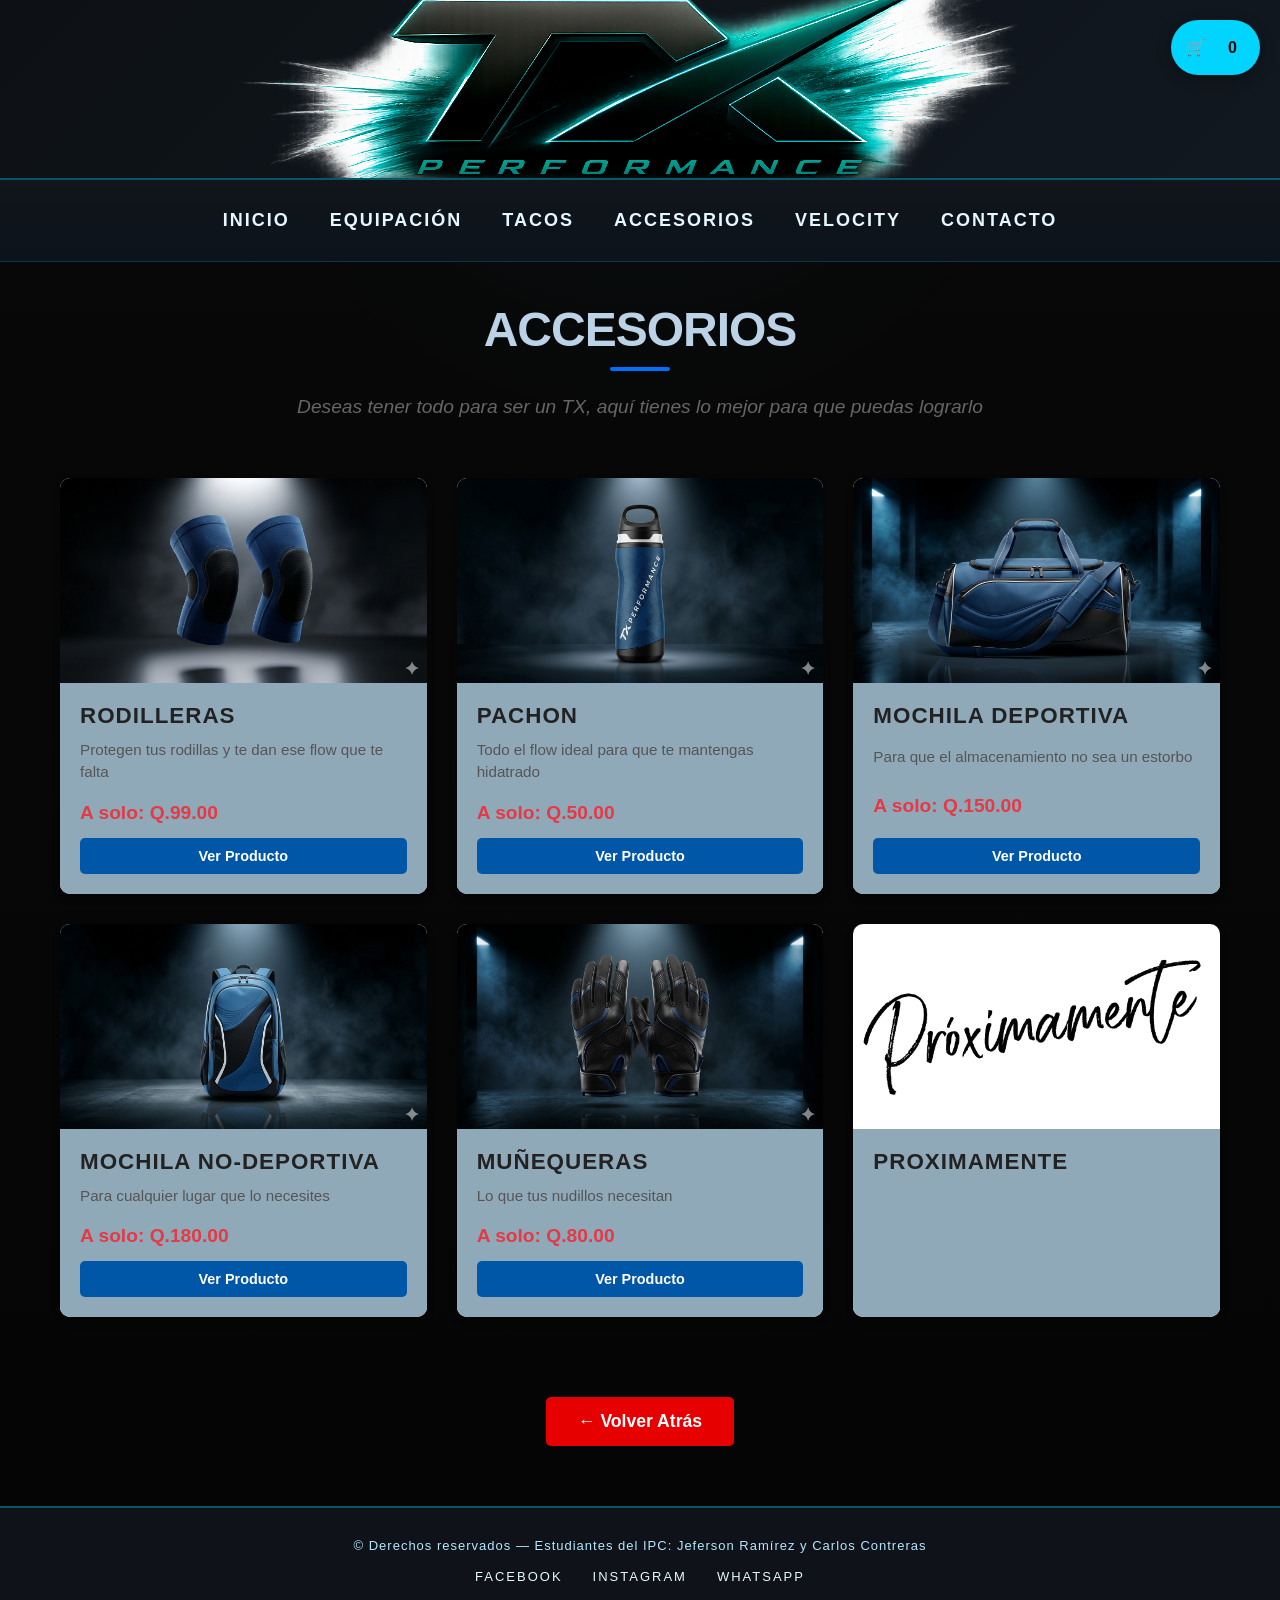
<file: HTML/Accesorios.html>
<!DOCTYPE html>
<html lang="en">
<head>
    <meta charset="UTF-8">
    <meta name="viewport" content="width=device-width, initial-scale=1.0">
    <title>TX-ACCESORIOS</title>
    <link rel="stylesheet" href="../CSS/estiloprincipal.css">
    <link rel="stylesheet" href="../CSS/estilosapartados.css">
    <!-- Scripts para funcionalidad del carrito -->
    <script src="../JS/productos.js"></script>
    <script src="../JS/carrito.js"></script>
</head>
<body>
    
    <!-- ========================
         HEADER — La barra superior con el nombre TX
         Es lo primero que se ve, forma de rectángulo largo
    ======================== -->
    <header class="header">
        <img src="../images/logo2.png" alt="Logo TX" class="header-logo" height="350%">
    </header>

    <!-- 1. Checkbox - motor del hamburguesa -->
    <input type="checkbox" id="menu-toggle">

    <!-- 2. Panel lateral - solo celular -->
    <ul class="menu-panel">
        <li><a href="../index.html">INICIO</a></li>
        <li><a href="Equipacion.html">EQUIPACIÓN</a></li>
        <li><a href="Tacos.html">TACOS</a></li>
        <li><a href="Accesorios.html">ACCESORIOS</a></li>
        <li><a href="Velocity.html">VELOCITY</a></li>
        <li><a href="Contacto.html">CONTACTO</a></li>
    </ul>
    <label class="menu-overlay" for="menu-toggle" aria-label="Cerrar menú"></label>

    <!-- ========================
         NAV — Barra de navegación
         Links para moverse entre secciones
    ======================== -->
    <nav class="navbar">
        <label class="menu-btn" for="menu-toggle">☰</label>
        <ul class="nav-links">
            <li><a href="../index.html">INICIO</a></li>
            <li><a href="Equipacion.html">EQUIPACIÓN</a></li>
            <li><a href="Tacos.html">TACOS</a></li>
            <li><a href="Accesorios.html">ACCESORIOS</a></li>
            <li><a href="Velocity.html">VELOCITY</a></li>
            <li><a href="Contacto.html">CONTACTO</a></li>

        </ul>
    </nav>
    <!-- Una seccion que engloba todo el apartado de accesorios-->
    <section id="intro">
        <!--Una breve introduccion al apartado de accesorios-->
        <header>
        <h2>Accesorios</h2>
        <p id="descripcion">
            Deseas tener todo para ser un TX, aquí tienes lo mejor para que puedas lograrlo
        </p>
        </header>

        <!-- La parte del menu para las imagenes y descripciones-->
         <div class="catalogo cata-accesorios">

            <article class="producto">
                <div>
                    <img src="../images/accesorios1.png" alt="rodillera">
                </div>
                <div class="informacion">
                    <h3>Rodilleras</h3>
                    <p>Protegen tus rodillas y te dan ese flow que te falta</p>
                    <div class="precio">
                        <p class="dinero">A solo: Q.99.00</p>
                    </div>
                    <button class="btn-ver-producto" onclick="window.location.href='producto.html?id=rodilleras'">Ver Producto</button>
                </div>
            </article>

            <article class="producto">
                <div>
                    <img src="../images/accesorios2.png" alt="Pachon">
                </div>
                <div class="informacion">
                    <h3>Pachon</h3>
                    <p>Todo el flow ideal para que te mantengas hidatrado</p>
                    <div class="precio">
                        <p class="dinero">A solo: Q.50.00</p>
                    </div>
                    <button class="btn-ver-producto" onclick="window.location.href='producto.html?id=pachon'">Ver Producto</button>
                </div>
            </article>

            <article class="producto">
                <div>
                    <img src="../images/accesorios3.png" alt="Mochila Deportiva">
                </div>
                <div class="informacion">
                    <h3>Mochila Deportiva</h3>
                    <p>Para que el almacenamiento no sea un estorbo</p>
                    <div class="precio">
                        <p class="dinero">A solo: Q.150.00</p>
                    </div>
                    <button class="btn-ver-producto" onclick="window.location.href='producto.html?id=mochila-deportiva'">Ver Producto</button>
                </div>
            </article>

            <article class="producto">
                <div>
                    <img src="../images/accesorios4.png" alt="Mochila No Deportiva">
                </div>
                <div class="informacion">
                    <h3>Mochila No-Deportiva</h3>
                    <p>Para cualquier lugar que lo necesites</p>
                    <div class="precio">
                        <p class="dinero">A solo: Q.180.00</p>
                    </div>
                    <button class="btn-ver-producto" onclick="window.location.href='producto.html?id=mochila-no-deportiva'">Ver Producto</button>
                </div>
            </article>

            <article class="producto">
                <div>
                    <img src="../images/accesorios5.png" alt="Muñequera">
                </div>
                <div class="informacion">
                    <h3>Muñequeras</h3>
                    <p>Lo que tus nudillos necesitan</p>
                    <div class="precio">
                        <p class="dinero">A solo: Q.80.00</p>
                    </div>
                    <button class="btn-ver-producto" onclick="window.location.href='producto.html?id=muñequera'">Ver Producto</button>
                </div>
            </article>

            <article class="producto">
                <div>
                    <img src="../images/Proximamente.png" alt="reloj">
                </div>
                <div class="informacion">
                    <h3>Proximamente</h3>
                </div>
            </article>
         </div>
    </section>

    <!-- Botón para volver atrás -->
    <div class="contenedor-boton-volver">
        <a href="../index.html" class="btn-volver-inicio">
            ← Volver Atrás
        </a>
    </div>

    <!-- Solucionando el bug insano de el carrito /AC/ -->
 <div class="carrito-flotante" onclick="mostrarCarrito()">
        🛒 <span class="carrito-contador" id="carrito-contador">0</span>
    </div>
    <div class="modal-carrito" id="modal-carrito">
        <div class="modal-contenido">
            <span class="cerrar-modal" onclick="cerrarCarrito()">&times;</span>
            <h2>Tu Carrito</h2>
            <div id="items-carrito"></div>
            <div class="total-carrito" id="total-carrito">Total: Q.0.00</div>
            <button class="btn-agregar-carrito" onclick="finalizarCompra()">Finalizar Compra</button>
        </div>
    </div>

    <footer class="footer">
        <p class="footer-derechos">
            &copy; Derechos reservados &mdash; Estudiantes del IPC: Jeferson Ramírez y Carlos Contreras
        </p>
        <div class="footer-redes">
            <a href="https://www.facebook.com/share/1EJJHtxnSB/">Facebook</a>
            <a href="https://www.instagram.com/tx_studio8?igsh=MTV1dWxja3RocWlxaw==">Instagram</a>
            <a href="https://wa.me/50236875828">WhatsApp</a>
        </div>
    </footer>
</body>
</html>
</file>
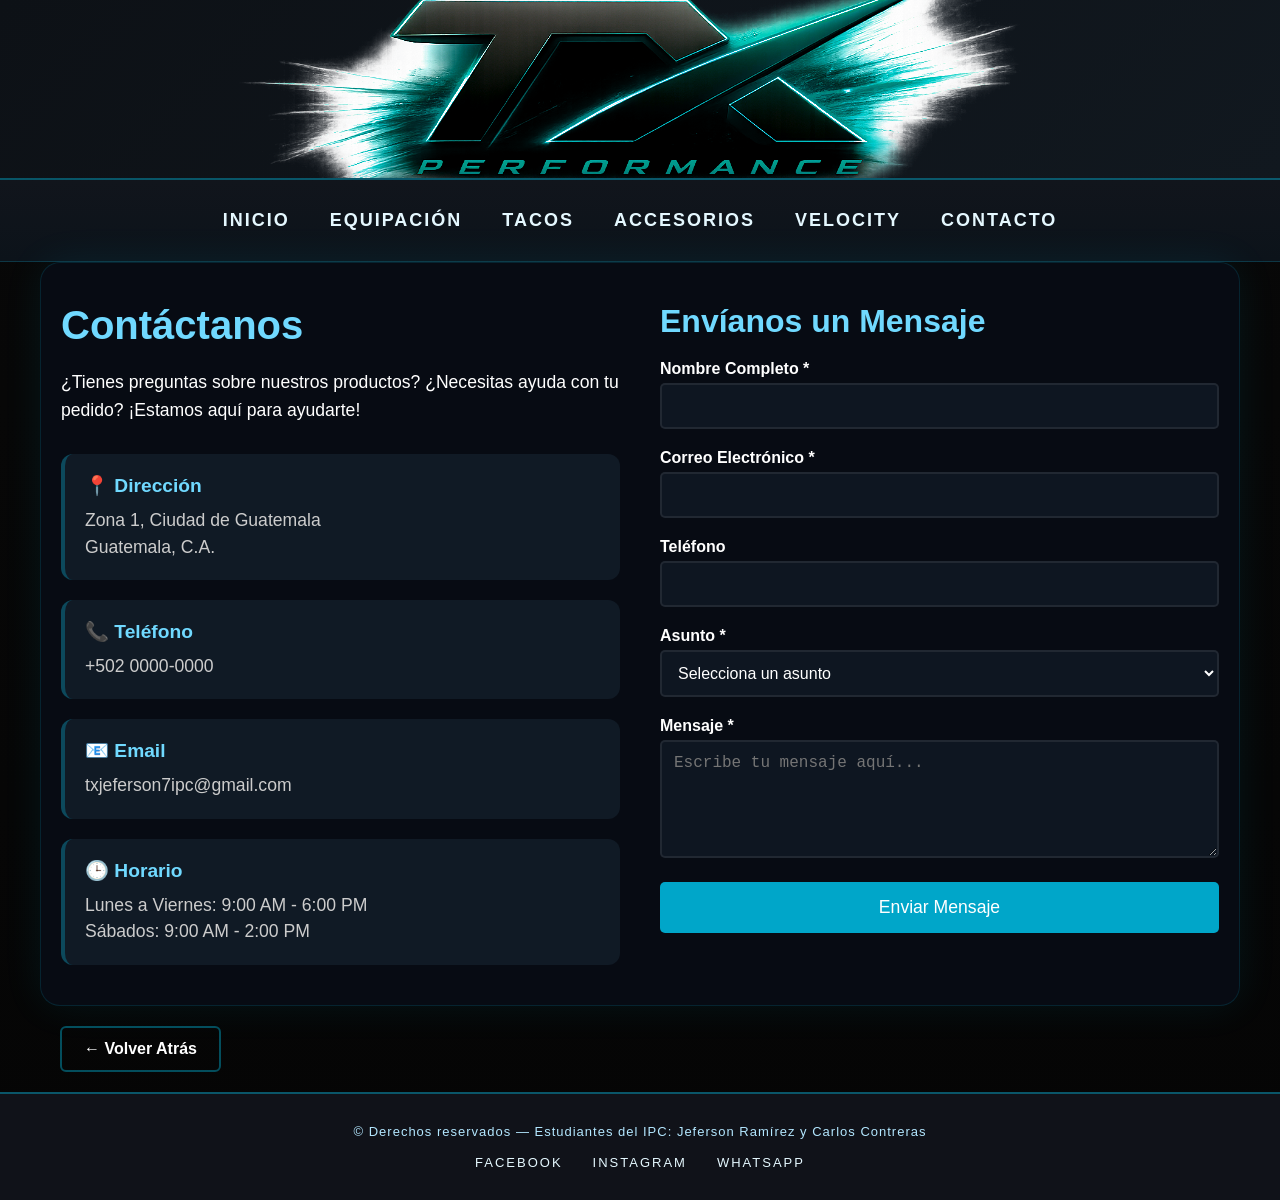
<file: HTML/Contacto.html>
<!DOCTYPE html>
<html lang="en">
<head>
    <meta charset="UTF-8">
    <meta name="viewport" content="width=device-width, initial-scale=1.0">
    <title>TX-CONTACTO</title>
    <link rel="stylesheet" href="../CSS/estiloprincipal.css">
    <link rel="stylesheet" href="../CSS/estilos-contacto.css">
    <!-- Scripts para funcionalidad del carrito -->
    <script src="../JS/productos.js"></script>
    <script src="../JS/carrito.js"></script>
</head>
<body>

    <!-- ========================
         HEADER — La barra superior con el nombre TX
         Es lo primero que se ve, forma de rectángulo largo
    ======================== -->
    <header class="header">
        <img src="../images/logo2.png" alt="Logo TX" class="header-logo" height="350%">
    </header>

    <!-- 1. Checkbox - motor del hamburguesa -->
    <input type="checkbox" id="menu-toggle">

    <!-- 2. Panel lateral - solo celular -->
    <ul class="menu-panel">
        <li><a href="../index.html">INICIO</a></li>
        <li><a href="Equipacion.html">EQUIPACIÓN</a></li>
        <li><a href="Tacos.html">TACOS</a></li>
        <li><a href="Accesorios.html">ACCESORIOS</a></li>
        <li><a href="Velocity.html">VELOCITY</a></li>
        <li><a href="Contacto.html">CONTACTO</a></li>
    </ul>
    <label class="menu-overlay" for="menu-toggle" aria-label="Cerrar menú"></label>

    <!-- ========================
         NAV — Barra de navegación
         Links para moverse entre secciones
    ======================== -->
    <nav class="navbar">
        <label class="menu-btn" for="menu-toggle">☰</label>
        <ul class="nav-links">
            <li><a href="../index.html">INICIO</a></li>
            <li><a href="Equipacion.html">EQUIPACIÓN</a></li>
            <li><a href="Tacos.html">TACOS</a></li>
            <li><a href="Accesorios.html">ACCESORIOS</a></li>
            <li><a href="Velocity.html">VELOCITY</a></li>
            <li><a href="Contacto.html">CONTACTO</a></li>

        </ul>
    </nav>

    <!-- Contenido principal de la página de contacto -->
    <main>
        <section id="contacto-section" class="contacto-section">
            <div class="contacto-container">
                <div class="contacto-info">
                    <h1>Contáctanos</h1>
                    <p>¿Tienes preguntas sobre nuestros productos? ¿Necesitas ayuda con tu pedido? ¡Estamos aquí para ayudarte!</p>

                    <div class="info-contacto">
                        <div class="info-item">
                            <h3>📍 Dirección</h3>
                            <p>Zona 1, Ciudad de Guatemala<br>Guatemala, C.A.</p>
                        </div>

                        <div class="info-item">
                            <h3>📞 Teléfono</h3>
                            <p>+502 0000-0000</p>
                        </div>

                        <div class="info-item">
                            <h3>📧 Email</h3>
                            <p>txjeferson7ipc@gmail.com</p>
                        </div>

                        <div class="info-item">
                            <h3>🕒 Horario</h3>
                            <p>Lunes a Viernes: 9:00 AM - 6:00 PM<br>Sábados: 9:00 AM - 2:00 PM</p>
                        </div>
                    </div>
                </div>

                <div class="contacto-formulario">
                    <h2>Envíanos un Mensaje</h2>
                    <form id="formulario-contacto" action="https://api.web3forms.com/submit" method="POST">
                        <input type="hidden" name="access_key" value="620c5c8e-7ea2-40ce-9ad2-b8014f3e4ab2">
                        <input type="hidden" name="subject" value="Nuevo mensaje desde TX Performance">
                        <input type="hidden" name="redirect" value="https://txperformance.com/gracias.html">
                        <input type="hidden" name="botcheck" value="">
                        <div class="form-grupo">
                            <label for="nombre">Nombre Completo *</label>
                            <input type="text" id="nombre" name="nombre" required>
                        </div>

                        <div class="form-grupo">
                            <label for="email">Correo Electrónico *</label>
                            <input type="email" id="email" name="email" required>
                        </div>

                        <div class="form-grupo">
                            <label for="telefono">Teléfono</label>
                            <input type="tel" id="telefono" name="telefono">
                        </div>

                        <div class="form-grupo">
                            <label for="asunto">Asunto *</label>
                            <select id="asunto" name="asunto" required>
                                <option value="">Selecciona un asunto</option>
                                <option value="pedido">Información sobre pedido</option>
                                <option value="producto">Consulta sobre producto</option>
                                <option value="devolucion">Devolución o cambio</option>
                                <option value="queja">Queja o sugerencia</option>
                                <option value="otro">Otro</option>
                            </select>
                        </div>

                        <div class="form-grupo">
                            <label for="mensaje">Mensaje *</label>
                            <textarea id="mensaje" name="mensaje" rows="5" required placeholder="Escribe tu mensaje aquí..."></textarea>
                        </div>

                        <button type="submit" class="btn-enviar">Enviar Mensaje</button>
                    </form>

                    <div id="mensaje-exito" class="mensaje-exito" style="display: none;">
                        ¡Mensaje enviado exitosamente! Te responderemos pronto.
                    </div>
                </div>
            </div>
        </section>
    </main>

      <!-- Botón para volver atrás -->
    <div class="contenedor-boton-volver">
        <a href="../index.html" class="btn-volver-inicio">
            ← Volver Atrás
        </a>
    </div>

    <!-- ========================
         FOOTER — Pie de página
         Derechos reservados e íconos de redes sociales
    ======================== -->
    <footer class="footer">
        <p class="footer-derechos">
            &copy; Derechos reservados &mdash; Estudiantes del IPC: Jeferson Ramírez y Carlos Contreras
        </p>
        <div class="footer-redes">
            <a href="https://www.facebook.com/share/1EJJHtxnSB/">Facebook</a>
            <a href="https://www.instagram.com/tx_studio8?igsh=MTV1dWxja3RocWlxaw==">Instagram</a>
            <a href="https://wa.me/50236875828">WhatsApp</a>
        </div>
    </footer>

    <!-- Los estilos específicos de contacto ahora están en estilos-contacto.css -->

    <script>
        function getQueryParam(name) {
            const params = new URLSearchParams(window.location.search);
            return params.get(name);
        }

        function prefillMensajeDesdeURL() {
            const mensajeParam = getQueryParam('mensaje');
            if (!mensajeParam) return;

            const mensajeTexto = mensajeParam; // URLSearchParams ya devuelve el valor decodificado
            const textareaMensaje = document.getElementById('mensaje');
            if (textareaMensaje) {
                textareaMensaje.value = mensajeTexto;
            }

            const contactoSection = document.getElementById('contacto-section');
            if (contactoSection) {
                contactoSection.scrollIntoView({ behavior: 'smooth' });
            }
        }

        document.addEventListener('DOMContentLoaded', prefillMensajeDesdeURL);

        // Manejar el envío del formulario de contacto usando Web3Forms
        document.getElementById('formulario-contacto').addEventListener('submit', async function(e) {
            e.preventDefault(); // Evitar redirección automática del formulario

            const formulario = this; // Referencia al formulario actual
            const nombre = document.getElementById('nombre').value; // Valor del campo nombre
            const email = document.getElementById('email').value; // Valor del campo correo
            const telefono = document.getElementById('telefono').value; // Valor del campo teléfono
            const asunto = document.getElementById('asunto').value; // Valor del campo asunto
            const mensaje = document.getElementById('mensaje').value; // Valor del campo mensaje

            if (!nombre || !email || !asunto || !mensaje) {
                alert('Por favor completa todos los campos obligatorios.');
                return; // Detener ejecución si falta información
            }

            const formData = new FormData(formulario); // Preparar datos usando FormData
            formData.set('subject', 'Nuevo mensaje desde TX Performance'); // Asegurar asunto de Web3Forms
            formData.set('redirect', 'https://txperformance.com/gracias.html'); // Redirección de Web3Forms en caso de envío estándar

            try {
                const respuesta = await fetch(formulario.action, {
                    method: 'POST', // Enviar datos usando POST
                    body: formData
                });

                const resultado = await respuesta.json(); // Convertir respuesta a JSON

                if (respuesta.ok && resultado.success) {
                    document.getElementById('mensaje-exito').textContent = '¡Mensaje enviado exitosamente! Te responderemos pronto.'; // Texto de éxito
                    document.getElementById('mensaje-exito').style.display = 'block'; // Mostrar alerta de éxito
                    formulario.reset(); // Limpiar formulario
                    setTimeout(() => {
                        document.getElementById('mensaje-exito').style.display = 'none'; // Ocultar alerta después de 5s
                    }, 5000);
                } else {
                    const errorText = resultado.message || 'Hubo un error al enviar el mensaje. Intenta de nuevo.';
                    alert(errorText); // Mostrar mensaje de error al usuario
                }
            } catch (error) {
                console.error('Error enviando el formulario:', error); // Registrar error en consola
                alert('No se pudo enviar el formulario en este momento. Verifica tu conexión o intenta más tarde.');
            }
        });
    </script>
</body>
</html>
</file>
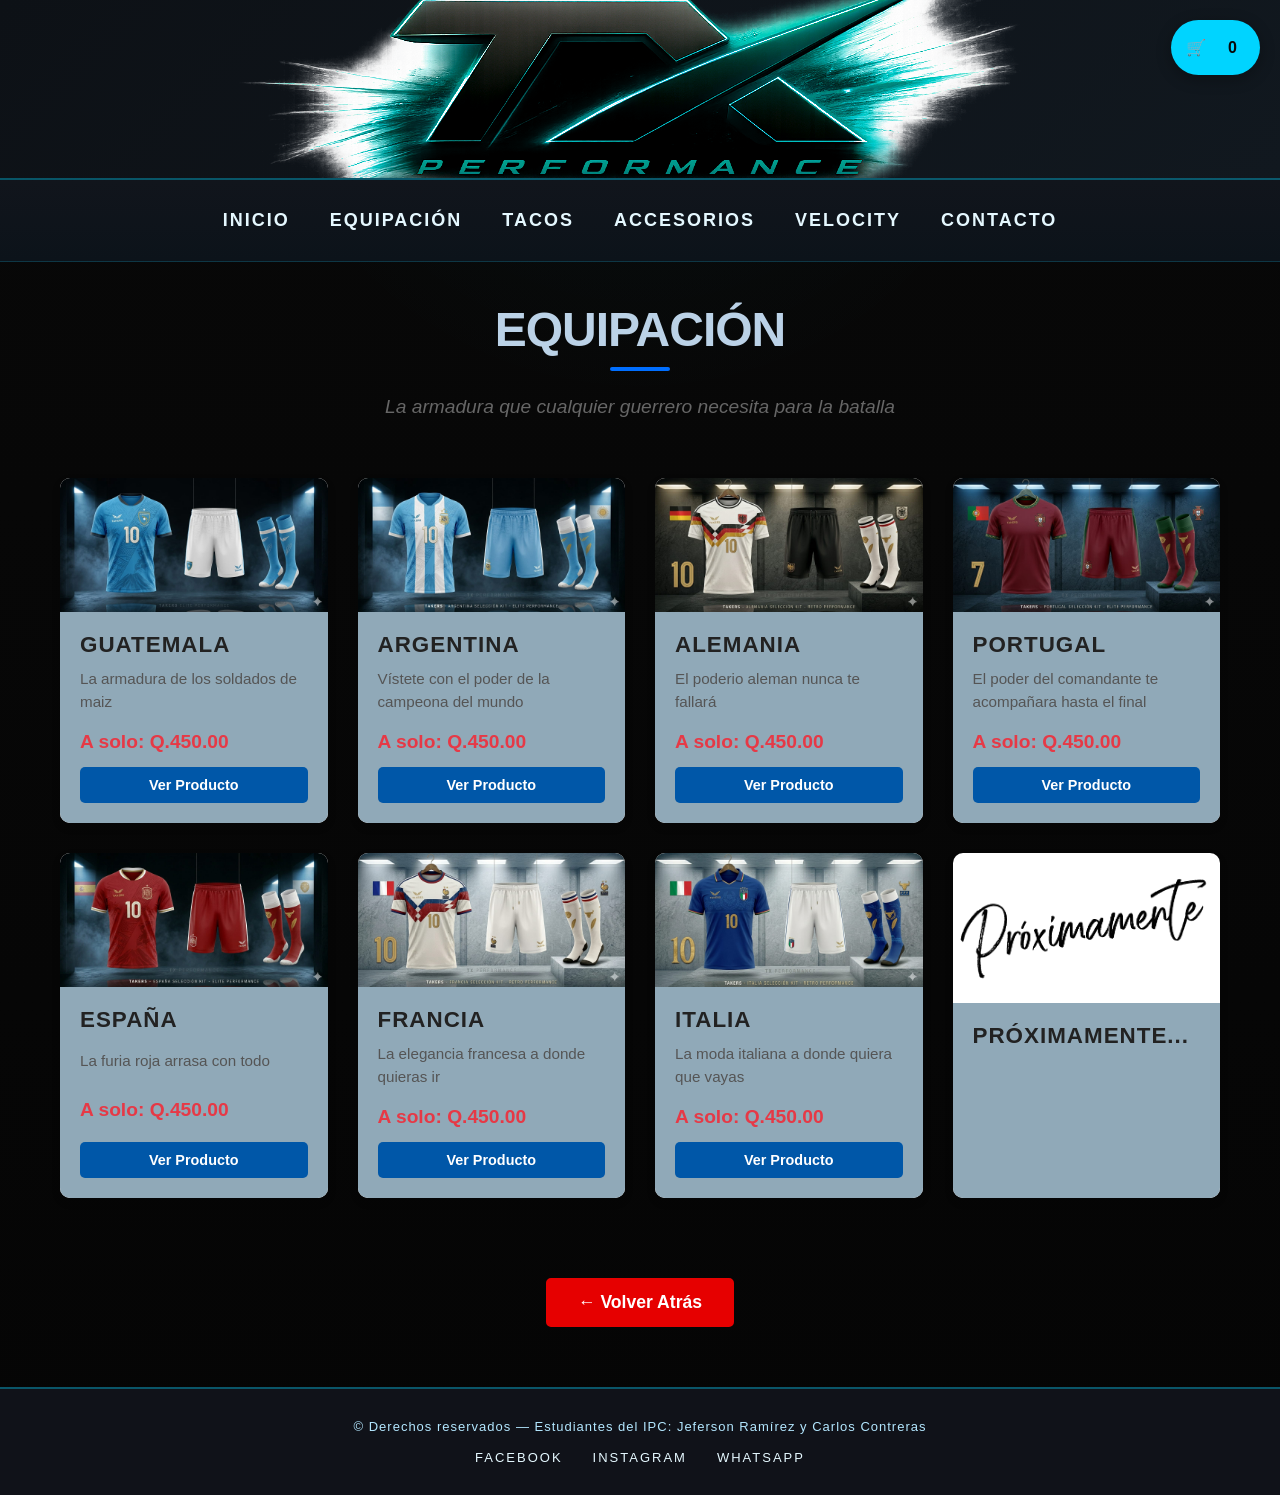
<file: HTML/Equipacion.html>
<!DOCTYPE html>
<html lang="en">
<head>
    <meta charset="UTF-8">
    <meta name="viewport" content="width=device-width, initial-scale=1.0">
    <title>TX-EQUIPACION</title>
    <link rel="stylesheet" href="../CSS/estiloprincipal.css">
    <link rel="stylesheet" href="../CSS/estilosapartados.css">
    <!-- Scripts para funcionalidad del carrito -->
    <script src="../JS/productos.js"></script>
    <script src="../JS/carrito.js"></script>
</head>
<body>
    <!-- ========================
         HEADER — La barra superior con el nombre TX
         Es lo primero que se ve, forma de rectángulo largo
    ======================== -->
    <header class="header">
        <img src="../images/logo2.png" alt="Logo TX" class="header-logo" height="350%">
    </header>

    <!-- 1. Checkbox - motor del hamburguesa -->
    <input type="checkbox" id="menu-toggle">

    <!-- 2. Panel lateral - solo celular -->
    <ul class="menu-panel">
        <li><a href="../index.html">INICIO</a></li>
        <li><a href="Equipacion.html">EQUIPACIÓN</a></li>
        <li><a href="Tacos.html">TACOS</a></li>
        <li><a href="Accesorios.html">ACCESORIOS</a></li>
        <li><a href="Velocity.html">VELOCITY</a></li>
        <li><a href="Contacto.html">CONTACTO</a></li>
    </ul>
    <label class="menu-overlay" for="menu-toggle" aria-label="Cerrar menú"></label>

        <!-- ========================
         NAV — Barra de navegación
         Links para moverse entre secciones
    ======================== -->
    <nav class="navbar">
        <label class="menu-btn" for="menu-toggle">☰</label>
        <ul class="nav-links">
            <li><a href="../index.html">INICIO</a></li>
            <li><a href="Equipacion.html">EQUIPACIÓN</a></li>
            <li><a href="Tacos.html">TACOS</a></li>
            <li><a href="Accesorios.html">ACCESORIOS</a></li>
            <li><a href="Velocity.html">VELOCITY</a></li>
            <li><a href="Contacto.html">CONTACTO</a></li>
        </ul>
    </nav>
    <!-- Una seccion que engloba todo el apartado de accesorios-->
    <section id="intro">
        <!--Una breve introduccion al apartado de accesorios-->
        <header>
        <h2>Equipación</h2>
        <p id="descripcion">
            La armadura que cualquier guerrero necesita para la batalla 
        </p>
        </header>

        <!-- La parte del menu para las imagenes y descripciones-->
         <div class="catalogo cata-equipacion">

            <article class="producto">
                <div>
                    <img src="../images/equipacion-gua.jpeg" alt="Guatemala">
                </div>
                <div class="informacion">
                    <h3>Guatemala</h3>
                    <p>La armadura de los soldados de maiz</p>
                    <div class="precio">
                        <p class="dinero">A solo: Q.450.00 </p>
                    </div>
                    <button class="btn-ver-producto" onclick="window.location.href='producto.html?id=equipacion-gua'">Ver Producto</button>
                </div>
            </article>

            <article class="producto">
                <div>
                    <img src="../images/equipacion-arg.jpeg" alt="Argentina">
                </div>
                <div class="informacion">
                    <h3>Argentina</h3>
                    <p>Vístete con el poder de la campeona del mundo</p>
                    <div class="precio">
                        <p class="dinero">A solo: Q.450.00</p>
                    </div>
                    <button class="btn-ver-producto" onclick="window.location.href='producto.html?id=equipacion-arg'">Ver Producto</button>
                </div>
            </article>

            <article class="producto">
                <div>
                    <img src="../images/equipacion-ale.jpeg" alt="Alemania">
                </div>
                <div class="informacion">
                    <h3>Alemania</h3>
                    <p>El poderio aleman nunca te fallará</p>
                    <div class="precio">
                        <p class="dinero">A solo: Q.450.00</p>
                    </div>
                    <button class="btn-ver-producto" onclick="window.location.href='producto.html?id=equipacion-ale'">Ver Producto</button>
                </div>
            </article>

            <article class="producto">
                <div>
                    <img src="../images/equipacion-por.jpeg" alt="Portugal">
                </div>
                <div class="informacion">
                    <h3>Portugal</h3>
                    <p>El poder del comandante te acompañara hasta el final</p>
                    <div class="precio">
                        <p class="dinero">A solo: Q.450.00</p>
                    </div>
                    <button class="btn-ver-producto" onclick="window.location.href='producto.html?id=equipacion-por'">Ver Producto</button>
                </div>
            </article>

            <article class="producto">
                <div>
                    <img src="../images/equipacion-esp.jpeg" alt="España">
                </div>
                <div class="informacion">
                    <h3>España</h3>
                    <p>La furia roja arrasa con todo</p>
                    <div class="precio">
                        <p class="dinero">A solo: Q.450.00</p>
                    </div>
                    <button class="btn-ver-producto" onclick="window.location.href='producto.html?id=equipacion-esp'">Ver Producto</button>
                </div>
            </article>
            
            <article class="producto">
                <div>
                    <img src="../images/equipacion-fra.jpeg" alt="Francia">
                </div>
                <div class="informacion">
                    <h3>Francia</h3>
                    <p>La elegancia francesa a donde quieras ir</p>
                    <div class="precio">
                        <p class="dinero">A solo: Q.450.00</p>
                    </div>
                    <button class="btn-ver-producto" onclick="window.location.href='producto.html?id=equipacion-fra'">Ver Producto</button>
                </div>
            </article>

            <article class="producto">
                <div>
                    <img src="../images/equipacion-ita.jpeg" alt="Italia">
                </div>
                <div class="informacion">
                    <h3>Italia</h3>
                    <p>La moda italiana a donde quiera que vayas</p>
                    <div class="precio">
                        <p class="dinero">A solo: Q.450.00</p>
                    </div>
                    <button class="btn-ver-producto" onclick="window.location.href='producto.html?id=equipacion-ita'">Ver Producto</button>
                </div>
            </article>

            <article class="producto">
                <div>
                    <img src="../images/Proximamente.png" alt="proximamente">
                </div>
                <div class="informacion">
                    <h3>Próximamente...</h3>
                </div>
            </article>
         </div>
    </section>

    <!-- Botón para volver atrás -->
    <div class="contenedor-boton-volver">
        <a href="../index.html" class="btn-volver-inicio">
            ← Volver Atrás
        </a>
    </div>

<!-- Solucionando el bug insano de el carrito /AC/ -->
 <div class="carrito-flotante" onclick="mostrarCarrito()">
        🛒 <span class="carrito-contador" id="carrito-contador">0</span>
    </div>
    <div class="modal-carrito" id="modal-carrito">
        <div class="modal-contenido">
            <span class="cerrar-modal" onclick="cerrarCarrito()">&times;</span>
            <h2>Tu Carrito</h2>
            <div id="items-carrito"></div>
            <div class="total-carrito" id="total-carrito">Total: Q.0.00</div>
            <button class="btn-agregar-carrito" onclick="finalizarCompra()">Finalizar Compra</button>
        </div>
    </div>


    <footer class="footer">
        <p class="footer-derechos">
            &copy; Derechos reservados &mdash; Estudiantes del IPC: Jeferson Ramírez y Carlos Contreras
        </p>
        <div class="footer-redes">
            <a href="https://www.facebook.com/share/1EJJHtxnSB/">Facebook</a>
            <a href="https://www.instagram.com/tx_studio8?igsh=MTV1dWxja3RocWlxaw==">Instagram</a>
            <a href="https://wa.me/50236875828">WhatsApp</a>
        </div>
    </footer>
</body>
</html>
</file>
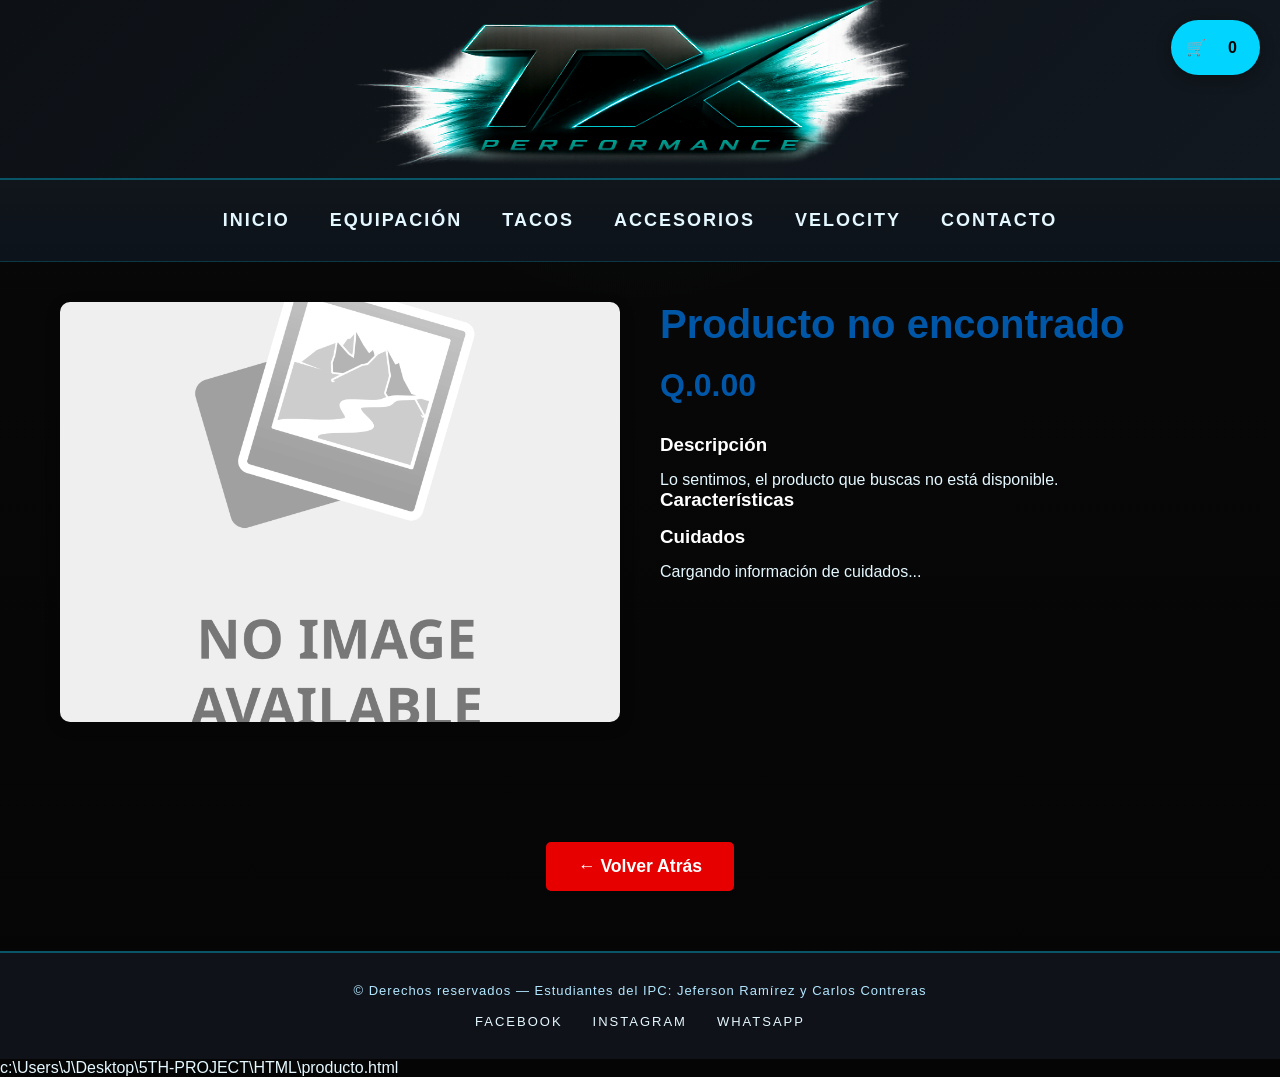
<file: HTML/producto.html>
<!DOCTYPE html>
<html lang="es">
<head>
    <meta charset="UTF-8">
    <meta name="viewport" content="width=device-width, initial-scale=1.0">
    <title>TX-Camisola - TX Performance</title>
    <link rel="stylesheet" href="../CSS/estiloprincipal.css">
    <link rel="stylesheet" href="../CSS/estilosapartados.css">
    <link rel="stylesheet" href="../CSS/estilos-producto.css">
    <!-- Scripts para funcionalidad dinámica -->
    <script src="../JS/productos.js"></script>
    <script src="../JS/carrito.js"></script>
</head>
<body>
    <!-- ========================
         HEADER — La barra superior con el nombre TX
         Es lo primero que se ve, forma de rectángulo largo
    ======================== -->
    <header class="header">
        <img src="../images/logo2.png" alt="Logo TX" class="header-logo" height="250%">
    </header>

    <!-- 1. Checkbox - motor del hamburguesa -->
    <input type="checkbox" id="menu-toggle">

    <!-- 2. Panel lateral - solo celular -->
    <ul class="menu-panel">
        <li><a href="../index.html">INICIO</a></li>
        <li><a href="Equipacion.html">EQUIPACIÓN</a></li>
        <li><a href="Tacos.html">TACOS</a></li>
        <li><a href="Accesorios.html">ACCESORIOS</a></li>
        <li><a href="Velocity.html">VELOCITY</a></li>
        <li><a href="Contacto.html">CONTACTO</a></li>
    </ul>

    <!-- ========================
         NAV — Barra de navegación
         Links para moverse entre secciones
    ======================== -->
    <nav class="navbar">
        <label class="menu-btn" for="menu-toggle">☰</label>
        <ul class="nav-links">
            <li><a href="../index.html">INICIO</a></li>
            <li><a href="Equipacion.html">EQUIPACIÓN</a></li>
            <li><a href="Tacos.html">TACOS</a></li>
            <li><a href="Accesorios.html">ACCESORIOS</a></li>
            <li><a href="Velocity.html">VELOCITY</a></li>
            <li><a href="Contacto.html">CONTACTO</a></li>
        </ul>
    </nav>

    <!-- Carrito flotante - aparece en todas las páginas -->
    <div class="carrito-flotante" onclick="mostrarCarrito()">
        🛒 <span class="carrito-contador" id="carrito-contador">0</span>
    </div>

    <!-- Modal del carrito -->
    <div class="modal-carrito" id="modal-carrito">
        <div class="modal-contenido">
            <span class="cerrar-modal" onclick="cerrarCarrito()">&times;</span>
            <h2>Tu Carrito</h2>
            <div id="items-carrito">
                <!-- Los items del carrito se agregarán aquí con JavaScript -->
            </div>
            <div class="total-carrito" id="total-carrito">
                Total: Q.0.00
            </div>
            <button class="btn-agregar-carrito" onclick="finalizarCompra()">
                Finalizar Compra
            </button>
        </div>
    </div>

    <!-- Contenido principal de la página de producto -->
    <main>
        <div class="producto-detalle">
            <!-- Galería de imágenes del producto -->
            <div class="galeria-imagenes">
                <div class="imagen-principal">
                    <img src="../images/placeholder.png" alt="Producto TX" id="imagen-principal">
                </div>
                <div class="imagenes-secundarias" id="imagenes-secundarias">
                    <!-- Las imágenes secundarias se cargarán dinámicamente -->
                </div>
            </div>

            <!-- Información detallada del producto -->
            <div class="info-producto">
                <h1 id="titulo-producto">Producto TX</h1>
                <div class="precio-producto" id="precio-producto">Q.0.00</div>

                <!-- Selector de tallas -->
                <div class="selector-tallas">
                    <h3>Selecciona tu talla:</h3>
                    <div class="tallas" id="contenedor-tallas">
                        <!-- Las tallas se cargarán dinámicamente -->
                    </div>
                </div>

                <!-- Botón agregar al carrito -->
                <button class="btn-agregar-carrito" id="btn-agregar-carrito" onclick="agregarProductoAlCarrito()">
                    Agregar al Carrito
                </button>

                <!-- Descripción detallada -->
                <div class="descripcion-detallada">
                    <h3>Descripción</h3>
                    <p id="descripcion-producto">Cargando descripción...</p>

                    <h3>Características</h3>
                    <ul id="caracteristicas-producto">
                        <!-- Las características se cargarán dinámicamente -->
                    </ul>

                    <h3>Cuidados</h3>
                    <p id="cuidados-producto">Cargando información de cuidados...</p>
                </div>
            </div>
        </div>

           <!-- Botón para volver atrás -->
    <div class="contenedor-boton-volver">
        <button class="btn-volver-inicio" onclick="history.back()">
            ← Volver Atrás
        </button>
    </div>

    </main>

    <!-- ========================
         FOOTER — Pie de página
         Derechos reservados e íconos de redes sociales
    ======================== -->
    <footer class="footer">
        <p class="footer-derechos">
            &copy; Derechos reservados &mdash; Estudiantes del IPC: Jeferson Ramírez y Carlos Contreras
        </p>
        <div class="footer-redes">
            <a href="https://www.facebook.com/share/1EJJHtxnSB/">Facebook</a>
            <a href="https://www.instagram.com/tx_studio8?igsh=MTV1dWxja3RocWlxaw==">Instagram</a>
            <a href="https://wa.me/50236875828">WhatsApp</a>
        </div>
    </footer>

    <!-- Script para cargar producto dinámicamente -->
    <script>
        // Variable global para el producto actual
        let productoActual = null;

        // Función para obtener parámetro de la URL
        function obtenerParametroURL(nombre) {
            const urlParams = new URLSearchParams(window.location.search);
            return urlParams.get(nombre);
        }

        // Función para cargar producto dinámicamente
        function cargarProducto() {
            const productoId = obtenerParametroURL('id');

            if (!productoId) {
                // Si no hay ID, mostrar producto por defecto o error
                mostrarErrorProducto();
                return;
            }

            productoActual = obtenerProducto(productoId);

            if (!productoActual) {
                mostrarErrorProducto();
                return;
            }

            // Cargar información del producto
            document.getElementById('titulo-producto').textContent = productoActual.nombre;
            document.getElementById('precio-producto').textContent = `Q.${productoActual.precio.toFixed(2)}`;
            document.getElementById('descripcion-producto').textContent = productoActual.descripcion;
            document.getElementById('cuidados-producto').textContent = productoActual.cuidados;

            // Cargar imagen principal
            document.getElementById('imagen-principal').src = productoActual.imagenes[0];
            document.getElementById('imagen-principal').alt = productoActual.nombre;

            // Cargar imágenes secundarias
            const imagenesSecundarias = document.getElementById('imagenes-secundarias');
            imagenesSecundarias.innerHTML = '';
            productoActual.imagenes.forEach((imagen, index) => {
                if (index > 0) { // Saltar la primera imagen que ya está en principal
                    const img = document.createElement('img');
                    img.src = imagen;
                    img.alt = `${productoActual.nombre} vista ${index + 1}`;
                    img.onclick = () => cambiarImagen(imagen);
                    imagenesSecundarias.appendChild(img);
                }
            });

            // Cargar tallas
            const contenedorTallas = document.getElementById('contenedor-tallas');
            contenedorTallas.innerHTML = '';
            productoActual.tallas.forEach(talla => {
                const btnTalla = document.createElement('button');
                btnTalla.className = 'talla';
                btnTalla.textContent = talla;
                btnTalla.onclick = () => seleccionarTalla(btnTalla);
                contenedorTallas.appendChild(btnTalla);
            });

            // Cargar características
            const listaCaracteristicas = document.getElementById('caracteristicas-producto');
            listaCaracteristicas.innerHTML = '';
            productoActual.caracteristicas.forEach(caracteristica => {
                const li = document.createElement('li');
                li.textContent = caracteristica;
                listaCaracteristicas.appendChild(li);
            });

    
            // Actualizar título de la página
            document.title = `${productoActual.nombre} - TX Performance`;
        }

        // Función para mostrar error cuando no se encuentra el producto
        function mostrarErrorProducto() {
            document.getElementById('titulo-producto').textContent = 'Producto no encontrado';
            document.getElementById('precio-producto').textContent = 'Q.0.00';
            document.getElementById('descripcion-producto').textContent = 'Lo sentimos, el producto que buscas no está disponible.';
            document.getElementById('btn-agregar-carrito').style.display = 'none';
            document.querySelector('.selector-tallas').style.display = 'none';
        }

        // Función para agregar producto al carrito (versión actualizada)
        function agregarProductoAlCarrito() {
            if (!productoActual) {
                alert('Error: No se pudo cargar la información del producto.');
                return;
            }

            if (!window.tallaSeleccionada) {
                alert('Por favor selecciona una talla antes de agregar al carrito.');
                return;
            }

            agregarAlCarrito(
                productoActual.nombre,
                productoActual.precio,
                productoActual.imagenes[0],
                window.tallaSeleccionada
            );
        }

        // Inicializar página cuando se carga
        document.addEventListener('DOMContentLoaded', function() {
            cargarProducto();
        });
    </script>
</body>
</html></content>
<parameter name="filePath">c:\Users\J\Desktop\5TH-PROJECT\HTML\producto.html
</file>
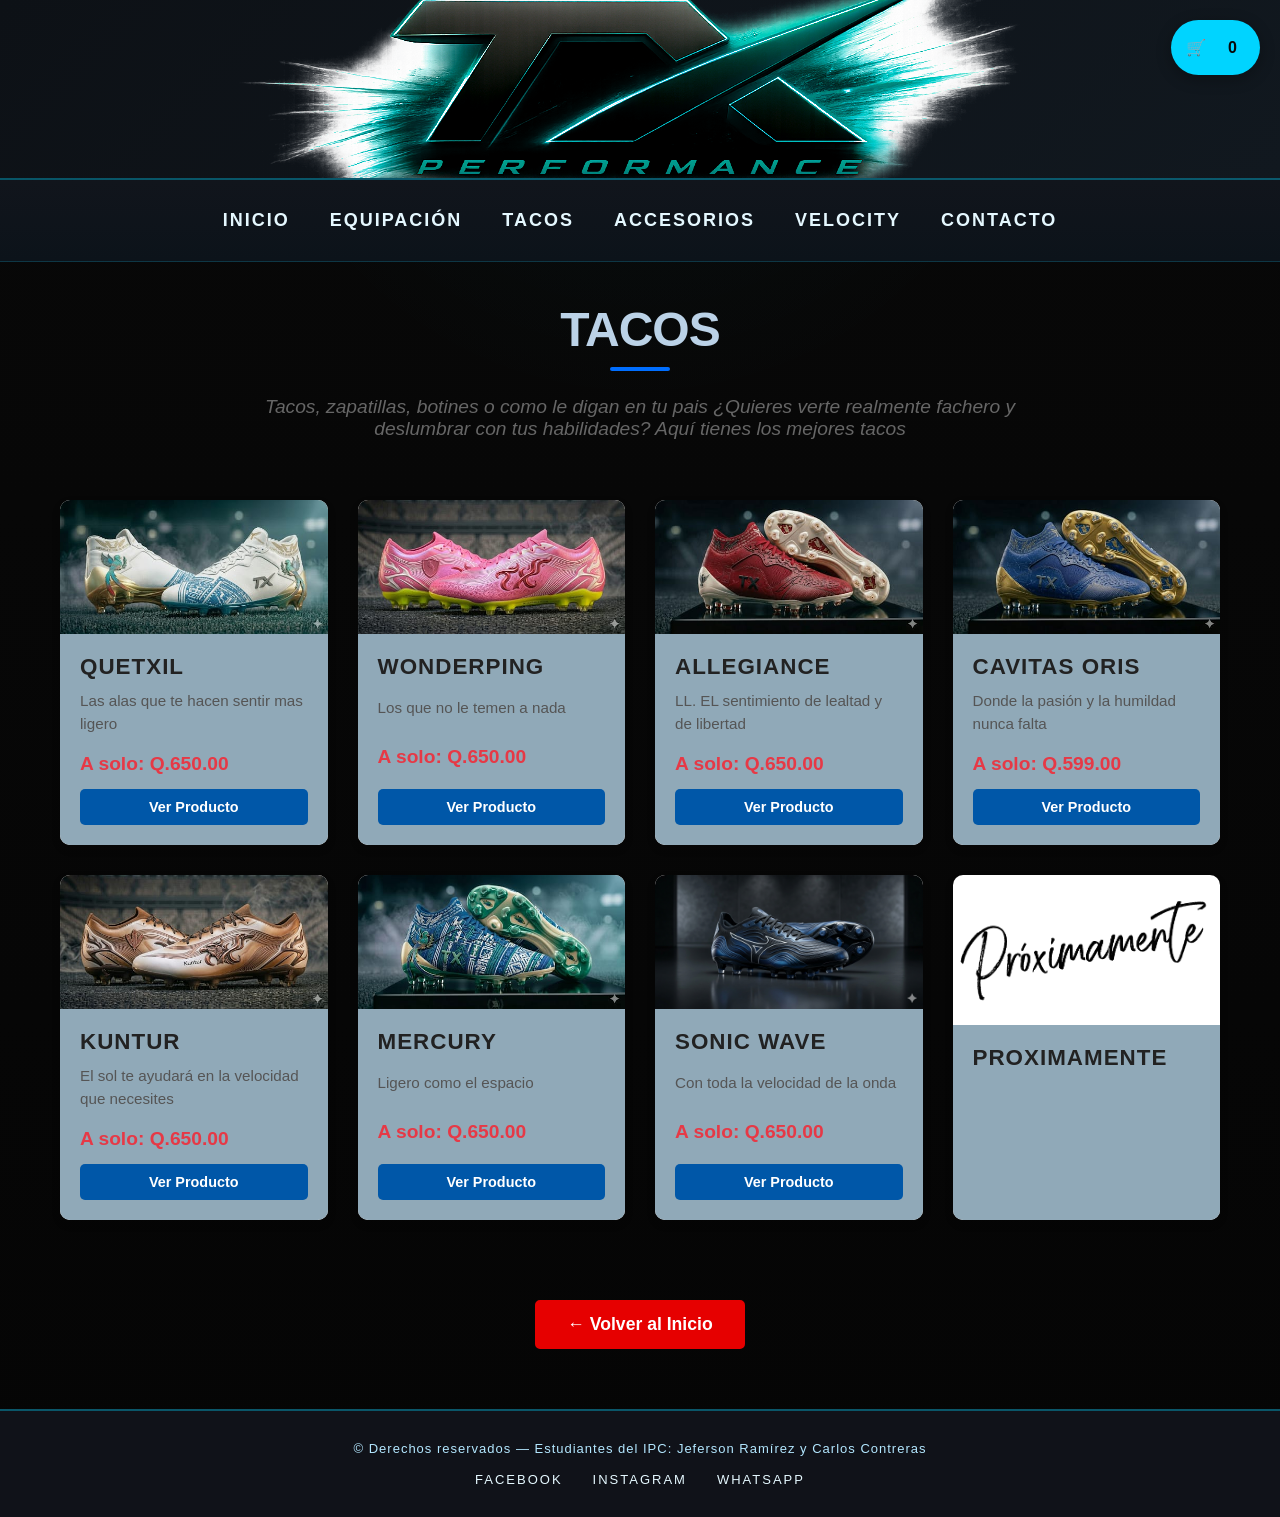
<file: HTML/Tacos.html>
<!DOCTYPE html>
<html lang="en">
<head>
    <meta charset="UTF-8">
    <meta name="viewport" content="width=device-width, initial-scale=1.0">
    <title>TX-TACOS</title>
    <link rel="stylesheet" href="../CSS/estiloprincipal.css">
    <link rel="stylesheet" href="../CSS/estilosapartados.css">
    <!-- Scripts para funcionalidad del carrito -->
    <script src="../JS/productos.js"></script>
    <script src="../JS/carrito.js"></script>
</head>
<body>

    <!-- ========================
         HEADER — La barra superior con el nombre TX
         Es lo primero que se ve, forma de rectángulo largo
    ======================== -->
    <header class="header">
        <img src="../images/logo2.png" alt="Logo TX" class="header-logo" height="350%">
    </header>

    <!-- 1. Checkbox - motor del hamburguesa -->
    <input type="checkbox" id="menu-toggle">

    <!-- 2. Panel lateral - solo celular -->
    <ul class="menu-panel">
        <li><a href="../index.html">INICIO</a></li>
        <li><a href="Equipacion.html">EQUIPACIÓN</a></li>
        <li><a href="Tacos.html">TACOS</a></li>
        <li><a href="Accesorios.html">ACCESORIOS</a></li>
        <li><a href="Velocity.html">VELOCITY</a></li>
        <li><a href="Contacto.html">CONTACTO</a></li>
    </ul>
    <label class="menu-overlay" for="menu-toggle" aria-label="Cerrar menú"></label>

    <nav class="navbar">
        <label class="menu-btn" for="menu-toggle">☰</label>
        <ul class="nav-links">
            <li><a href="../index.html">INICIO</a></li>
            <li><a href="Equipacion.html">EQUIPACIÓN</a></li>
            <li><a href="Tacos.html">TACOS</a></li>
            <li><a href="Accesorios.html">ACCESORIOS</a></li>
            <li><a href="Velocity.html">VELOCITY</a></li>
            <li><a href="Contacto.html">CONTACTO</a></li>
        </ul>
    </nav>
    <!-- Una seccion que engloba todo el apartado de accesorios-->
    <section id="intro">
        <!--Una breve introduccion al apartado de accesorios-->
        <header>
        <h2>Tacos</h2>
        <p id="descripcion">
            Tacos, zapatillas, botines o como le digan en tu pais 
            ¿Quieres verte realmente fachero y deslumbrar con tus habilidades? 
            Aquí tienes los mejores tacos
        </p>
        </header>

        <!-- La parte del menu para las imagenes y descripciones-->
         <div class="catalogo cata-tacos">

            <article class="producto">
                <div>
                    <img src="../images/tacos1.jpeg" alt="Quetxil">
                </div>
                <div class="informacion"> 
                    <h3>Quetxil</h3>
                    <p>Las alas que te hacen sentir mas ligero</p>
                    <div class="precio">
                        <p class="dinero">A solo: Q.650.00</p>
                    </div>
                    <button class="btn-ver-producto" onclick="window.location.href='producto.html?id=quetxil'">Ver Producto</button>
                </div>
            </article>

            <article class="producto">
                <div>
                    <img src="../images/tacos2.jpeg" alt="Wonderping">
                </div>
                <div class="informacion">
                    <h3>Wonderping</h3>
                    <p>Los que no le temen a nada</p>
                    <div class="precio">
                        <p class="dinero">A solo: Q.650.00</p>
                    </div>
                    <button class="btn-ver-producto" onclick="window.location.href='producto.html?id=wonderping'">Ver Producto</button>
                </div>
            </article>

            <article class="producto">
                <div>
                    <img src="../images/tacos3.jpeg" alt="Allegiance">
                </div>
                <div class="informacion">
                    <h3>Allegiance</h3>
                    <p>LL. EL sentimiento de lealtad y de libertad</p>
                    <div class="precio">
                        <p class="dinero">A solo: Q.650.00</p>
                    </div>
                    <button class="btn-ver-producto" onclick="window.location.href='producto.html?id=allegiance'">Ver Producto</button>
                </div>
            </article>

            <article class="producto">
                <div>
                    <img src="../images/tacos4.jpeg" alt="Cavitas Oris">
                </div>
                <div class="informacion">
                    <h3>Cavitas Oris</h3>
                    <p>Donde la pasión y la humildad nunca falta</p>
                    <div class="precio">
                        <p class="dinero">A solo: Q.599.00</p>
                    </div>
                    <button class="btn-ver-producto" onclick="window.location.href='producto.html?id=cavitasoris'">Ver Producto</button>
                </div>
            </article>

            <article class="producto">
                <div>
                    <img src="../images/tacos5.jpeg" alt="Kuntur">
                </div>
                <div class="informacion">
                    <h3>Kuntur</h3>
                    <p>El sol te ayudará en la velocidad que necesites</p>
                    <div class="precio">
                        <p class="dinero">A solo: Q.650.00</p>
                    </div>
                    <button class="btn-ver-producto" onclick="window.location.href='producto.html?id=kuntur'">Ver Producto</button>
                </div>
            </article>

            <article class="producto">
                <div>
                    <img src="../images/tacos6.jpeg" alt="Mercury">
                </div>
                <div class="informacion">
                    <h3>Mercury</h3>
                    <p>Ligero como el espacio</p>
                    <div class="precio">
                        <p class="dinero">A solo: Q.650.00</p>
                    </div>
                    <button class="btn-ver-producto" onclick="window.location.href='producto.html?id=mercury'">Ver Producto</button>
                </div>
            </article>

            <article class="producto">
                <div>
                    <img src="../images/tacos7.png" alt="Sonic Wave">
                </div>
                <div class="informacion">
                    <h3>Sonic Wave</h3>
                    <p>Con toda la velocidad de la onda</p>
                    <div class="precio">
                        <p class="dinero">A solo: Q.650.00</p>
                    </div>
                    <button class="btn-ver-producto" onclick="window.location.href='producto.html?id=sonic-wave'">Ver Producto</button>
                </div>
            </article>
        
            <article class="producto">
                <div>
                    <img src="../images/Proximamente.png" alt="Proximamente">
                </div>
                <div class="informacion">
                    <h3>Proximamente</h3>
                </div>
            </article>

         </div>
    </section>

    <!-- Botón para volver atrás -->
    <div class="contenedor-boton-volver">
        <a href="../index.html" class="btn-volver-inicio">
            ← Volver al Inicio
        </a>
    </div>

<!-- Solucionando el bug insano de el carrito /AC/ -->
 <div class="carrito-flotante" onclick="mostrarCarrito()">
        🛒 <span class="carrito-contador" id="carrito-contador">0</span>
    </div>
    <div class="modal-carrito" id="modal-carrito">
        <div class="modal-contenido">
            <span class="cerrar-modal" onclick="cerrarCarrito()">&times;</span>
            <h2>Tu Carrito</h2>
            <div id="items-carrito"></div>
            <div class="total-carrito" id="total-carrito">Total: Q.0.00</div>
            <button class="btn-agregar-carrito" onclick="finalizarCompra()">Finalizar Compra</button>
        </div>
    </div>


    <footer class="footer">
        <p class="footer-derechos">
            &copy; Derechos reservados &mdash; Estudiantes del IPC: Jeferson Ramírez y Carlos Contreras
        </p>
        <div class="footer-redes">
            <a href="https://www.facebook.com/share/1EJJHtxnSB/">Facebook</a>
            <a href="https://www.instagram.com/tx_studio8?igsh=MTV1dWxja3RocWlxaw==">Instagram</a>
            <a href="https://wa.me/50236875828">WhatsApp</a>
        </div>
    </footer>
</body>
</html>
</file>
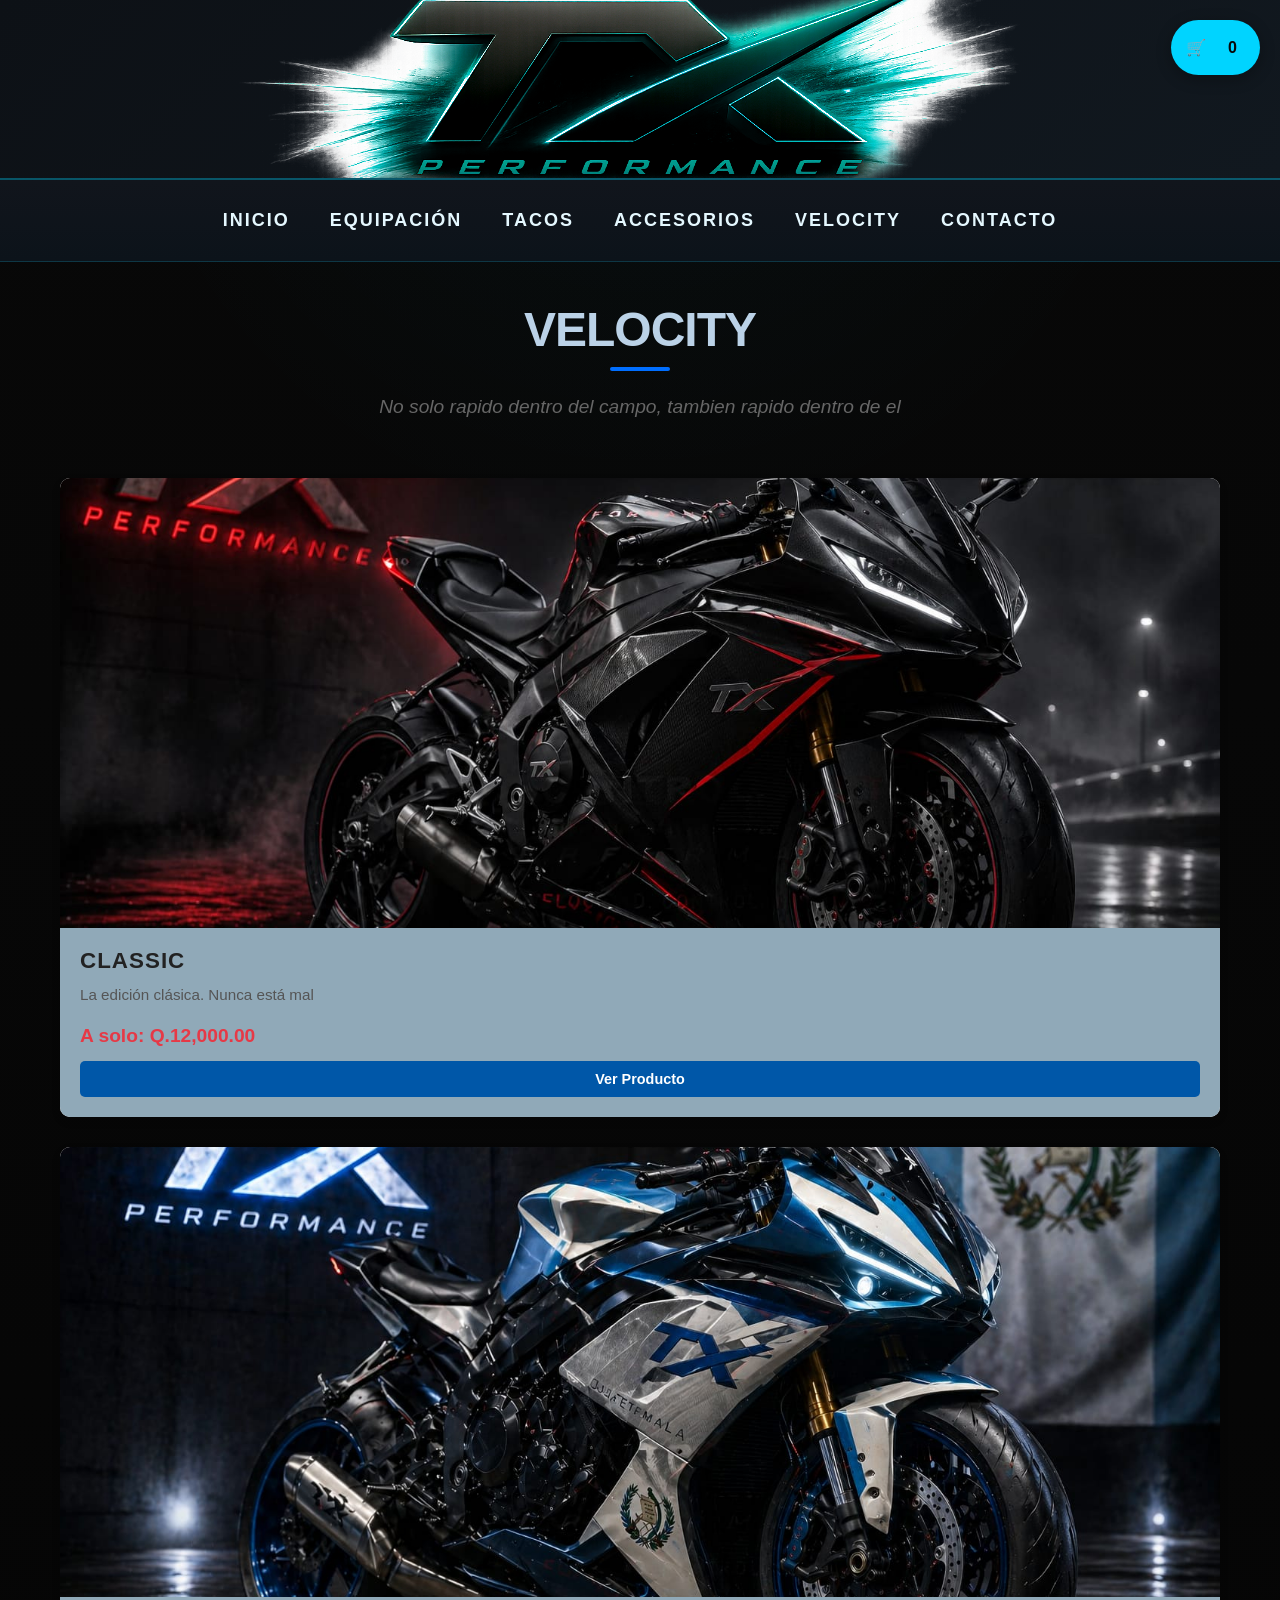
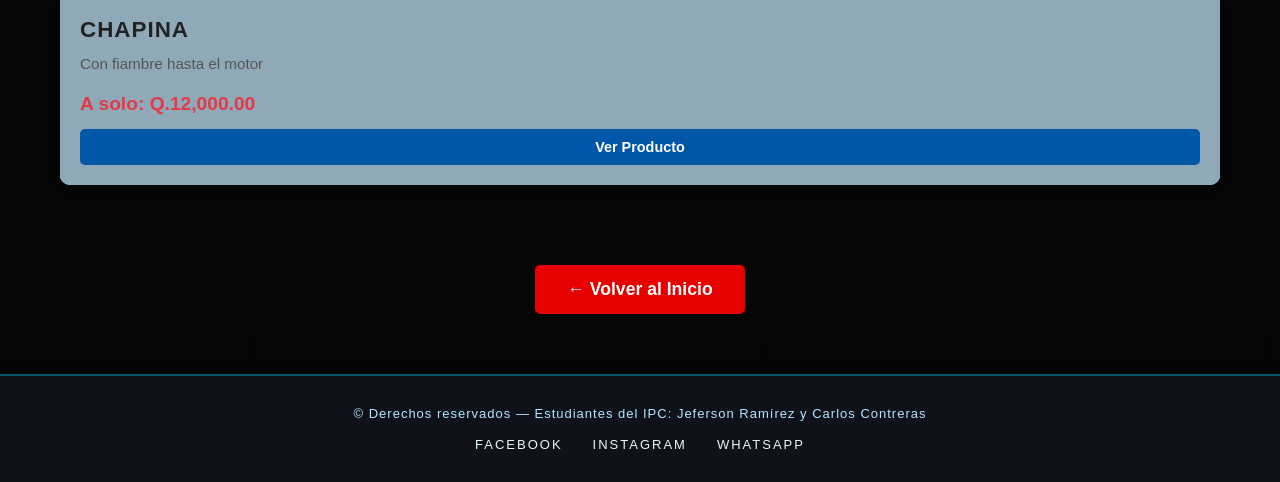
<file: HTML/Velocity.html>
<!DOCTYPE html>
<html lang="en">
<head>
    <meta charset="UTF-8">
    <meta name="viewport" content="width=device-width, initial-scale=1.0">
    <title>TX-VELOCITY</title>
    <link rel="stylesheet" href="../CSS/estiloprincipal.css">
    <link rel="stylesheet" href="../CSS/estilosapartados.css">
    <script src="../JS/productos.js"></script>
    <script src="../JS/carrito.js"></script>
</head>
<body>
    

    <!-- ========================
         HEADER — La barra superior con el nombre TX
         Es lo primero que se ve, forma de rectángulo largo
    ======================== -->
    <header class="header">
        <img src="../images/logo2.png" alt="Logo TX" class="header-logo" height="350%">
    </header>

    <!-- 1. Checkbox - motor del hamburguesa -->
    <input type="checkbox" id="menu-toggle">

    <!-- 2. Panel lateral - solo celular -->
    <ul class="menu-panel">
        <li><a href="../index.html">INICIO</a></li>
        <li><a href="Equipacion.html">EQUIPACIÓN</a></li>
        <li><a href="Tacos.html">TACOS</a></li>
        <li><a href="Accesorios.html">ACCESORIOS</a></li>
        <li><a href="Velocity.html">VELOCITY</a></li>
        <li><a href="Contacto.html">CONTACTO</a></li>
    </ul>
    <label class="menu-overlay" for="menu-toggle" aria-label="Cerrar menú"></label>

    <!-- ========================
         NAV — Barra de navegación
         Links para moverse entre secciones
    ======================== -->
    <nav class="navbar">
        <label class="menu-btn" for="menu-toggle">☰</label>
        <ul class="nav-links">
            <li><a href="../index.html">INICIO</a></li>
            <li><a href="Equipacion.html">EQUIPACIÓN</a></li>
            <li><a href="Tacos.html">TACOS</a></li>
            <li><a href="Accesorios.html">ACCESORIOS</a></li>
            <li><a href="Velocity.html">VELOCITY</a></li>
            <li><a href="Contacto.html">CONTACTO</a></li>

        </ul>
    </nav>

    <div class="carrito-flotante" onclick="mostrarCarrito()">
        🛒 <span class="carrito-contador" id="carrito-contador">0</span>
    </div>

    <div class="modal-carrito" id="modal-carrito">
        <div class="modal-contenido">
            <span class="cerrar-modal" onclick="cerrarCarrito()">&times;</span>
            <h2>Tu Carrito</h2>
            <div id="items-carrito"></div>
            <div class="total-carrito" id="total-carrito">Total: Q.0.00</div>
            <button class="btn-agregar-carrito" onclick="finalizarCompra()">Finalizar Compra</button>
        </div>
    </div>
    <!-- Una seccion que engloba todo el apartado de accesorios-->
    <section id="intro">
        <!--Una breve introduccion al apartado de accesorios-->
        <header>
        <h2>Velocity</h2>
        <p id="descripcion">
            No solo rapido dentro del campo, tambien rapido dentro de el
        </p>
        </header>
    <!-- La parte del menu para las imagenes y descripciones-->
         <div class="catalogo cata-velocity">

            <article class="producto">
                <div>
                    <img src="../images/moto1.jpeg" alt="Classic">
                </div>
                <div class="informacion">
                    <h3>Classic</h3>
                    <p>La edición clásica. Nunca está mal</p>
                    <div class="precio">
                        <p class="dinero">A solo: Q.12,000.00</p>
                    </div>
                    <button class="btn-ver-producto" onclick="window.location.href='producto.html?id=classic'">Ver Producto</button>
                </div>
            </article>

            <article class="producto">
                <div>
                    <img src="../images/moto2.jpeg" alt="Chapina" >
                </div>
                <div class="informacion">
                    <h3>Chapina</h3>
                    <p>Con fiambre hasta el motor</p>
                    <div class="precio">
                        <p class="dinero">A solo: Q.12,000.00</p>
                    </div>
                    <button class="btn-ver-producto" onclick="window.location.href='producto.html?id=chapina'">Ver Producto</button>
                </div>
            </article>

        
         </div>
    </section>

    <!-- Botón para volver atrás -->
    <div class="contenedor-boton-volver">
        <a href="../index.html" class="btn-volver-inicio">
            ← Volver al Inicio
        </a>
    </div>

    <footer class="footer">
        <p class="footer-derechos">
            &copy; Derechos reservados &mdash; Estudiantes del IPC: Jeferson Ramírez y Carlos Contreras
        </p>
        <div class="footer-redes">
            <a href="https://www.facebook.com/share/1EJJHtxnSB/">Facebook</a>
            <a href="https://www.instagram.com/tx_studio8?igsh=MTV1dWxja3RocWlxaw==">Instagram</a>
            <a href="https://wa.me/50236875828">WhatsApp</a>
        </div>
    </footer> 
</body>
</html>
</file>
<file: CSS/estiloprincipal.css>
/* ========================
   ESTILOS BASE
   - Aquí se definen los colores principales de la marca
   - Se aplican a toda la página completa
======================== */

:root {
    --bg: #080808;
    --bg-surface: #101219;
    --bg-surface-strong: #111111;
    --accent: #00D4FF;
    --accent-secondary: #0099BB;
    --text: #E5F8FF;
    --text-muted: #B3E7FF;
    --border-soft: rgba(0, 212, 255, 0.18);
}

/* El asterisco (*) significa "aplica esto a TODO el HTML"
   Quitamos márgenes y rellenos que el navegador pone por defecto */
* {
    margin: 0;
    padding: 0;
    box-sizing: border-box;
}

img {
    max-width: 100%;
    display: block;
}

/* body es todo el cuerpo de la página */
body {
    background: radial-gradient(circle at top, rgba(0, 212, 255, 0.04), transparent 25%),
                linear-gradient(180deg, var(--bg) 0%, #050505 100%);
    color: var(--text); /* Texto claro sobre fondo oscuro */
    font-family: Arial, sans-serif; /* Fuente principal */
    animation: fadeIn 0.5s ease-in; /* Animación de entrada suave */
}

/* Animación de fade in para la página completa */
@keyframes fadeIn {
    from {
        opacity: 0; /* Comienza invisible */
        transform: translateY(20px); /* Ligeramente desplazada hacia abajo */
    }
    to {
        opacity: 1; /* Termina completamente visible */
        transform: translateY(0); /* En su posición normal */
    }
}

/* ========================
   MENÚ HAMBURGUESA
   - El checkbox es invisible, es el motor que abre y cierra el menú
   - El label con ☰ es el botón que el usuario toca
   - El menu-panel es el panel lateral que aparece en celular
======================== */

/* Siempre oculto — es el motor invisible del menú */
#menu-toggle {
    display: none;
}

/* Botón ☰ — oculto en escritorio, visible solo en celular */
.menu-btn {
    display: none;
    cursor: pointer;
    font-size: 1.8rem;
    color: #E5F8FF;
    padding: 0.5rem 1rem;
    user-select: none;
}

/* Panel lateral que aparece desde la izquierda en celular */
.menu-panel {
    display: none;
    list-style: none;
    flex-direction: column;
    width: 260px;
    background-color: var(--bg-surface-strong);
    position: fixed;
    top: 0;
    left: 0;
    height: 100vh;
    z-index: 9999;
    padding-top: 3rem;
    box-shadow: 4px 0 15px rgba(0,0,0,0.5);
    border-right: 2px solid var(--border-soft);
    margin: 0;
}

/* Cuando el checkbox está marcado, muestra el panel */
#menu-toggle:checked ~ .menu-panel {
    display: flex;
}

/* Overlay oscuro detrás del menú para permitir cerrar sin seleccionar una opción */
.menu-overlay {
    display: none;
    position: fixed;
    inset: 0;
    background: rgba(0, 0, 0, 0.45);
    z-index: 900;
    cursor: pointer;
}

#menu-toggle:checked ~ .menu-overlay {
    display: block;
}

/* Links dentro del panel lateral */
.menu-panel li a {
    display: block;
    color: #E5F8FF;
    text-decoration: none;
    padding: 1rem 1.5rem;
    border-bottom: 1px solid rgba(0, 212, 255, 0.12);
    font-size: 1rem;
    font-weight: 800;
    letter-spacing: 2px;
    text-transform: uppercase;
    transition: color 0.3s;
}

/* Efecto hover en los links del panel */
.menu-panel li a:hover {
    color: #00D4FF;
}

/* ========================
   HEADER — Barra superior con el logo TX
   - Rectángulo largo que contiene la imagen del logo
   - La imagen se centra y se adapta al tamaño del header
======================== */

.header {
    background: linear-gradient(135deg, #0d1116 0%, #11181f 100%);
    width: 100%;                        /* Ocupa todo el ancho de la pantalla — no tocar */
    height: 120px;                      /* 📐 CAMBIA AQUÍ la altura del rectángulo (en px) */
    display: flex;                      /* Activa alineación flexible — no tocar */
    align-items: center;                /* Centra el contenido verticalmente — no tocar */
    justify-content: center;            /* Centra el contenido horizontalmente — no tocar */
    border-bottom: 2px solid rgba(0, 212, 255, 0.35);  /* 📏 Línea de acento suave */
    overflow: hidden;                   /* Recorta lo que se salga del rectángulo — no tocar */
}

/* La imagen del logo TX dentro del header */
.header-logo,
.header-logo-img {
    width: auto;             /* El ancho se ajusta solo sin deformar la imagen — no tocar */
    max-height: none;        /* No limitar el logo aquí para que conserve su estilo original */
    object-fit: contain;     /* La imagen se adapta sin cortarse ni deformarse — no tocar */
    filter: grayscale(0.25) brightness(1.3) contrast(1.1) hue-rotate(180deg) saturate(1.8);
}

.slogan-fondo img {
    filter: grayscale(0.85) brightness(1.15) contrast(0.9) hue-rotate(180deg) saturate(1.4);
}

/* ========================
   NAV — Barra de navegación
   - Va justo debajo del header
   - Fondo negro con letras blancas
   - Contiene los links para moverse en la página
======================== */

.navbar {
    background: linear-gradient(180deg, #11151c 0%, #0c131a 100%);
    width: 100%;                        /* Ocupa todo el ancho — no tocar */
    padding: 0 40px;                   /* 📐 CAMBIA AQUÍ el espacio interno de la nav */
    border-bottom: 1px solid var(--border-soft);  /* 📏 Línea de acento secundario */
    display: flex;                      /* Pone elementos en fila — no tocar */
    align-items: center;                /* Centra verticalmente — no tocar */
    justify-content: space-between;    /* Separa el botón ☰ de los links — no tocar */
    box-sizing: border-box;            /* No tocar */
}

/* ul es la lista de links — la ponemos en fila horizontal */
.nav-links {
    list-style: none;        /* Quita los puntos de la lista — no tocar */
    display: flex;           /* Pone los links en fila — no tocar */
    gap: 40px;               /* 📐 CAMBIA AQUÍ el espacio entre cada link del menú */
    justify-content: center; /* Centra todos los links — no tocar */
    margin: 0 auto;          /* Centra el bloque de links — no tocar */
    padding: 0;              /* No tocar */
    flex: 1;                 /* Ocupa el espacio disponible para centrar correctamente — no tocar */
}

/* Cada link individual de la navegación */
.nav-links a {
    color: #E5F8FF;          /* 🎨 Letras del menú blanco claro */
    text-decoration: none;     /* Quita el subrayado — no tocar */
    font-size: 18px;           /* 📐 CAMBIA AQUÍ el tamaño de las letras del menú */
    letter-spacing: 2px;       /* 📐 CAMBIA AQUÍ el espacio entre letras del menú */
    text-transform: uppercase; /* Convierte a mayúsculas automáticamente — no tocar */
    transition: color 0.3s;    /* Animación suave al pasar el mouse — no tocar */
    font-weight: 800;          /* 📐 CAMBIA AQUÍ el grosor de las letras (400=normal, 700=negrita) */
    padding: 30px 0;           /* 📐 CAMBIA AQUÍ el espacio arriba y abajo de cada link */
    display: block;            /* No tocar */
}

/* Efecto cuando el mouse pasa encima de un link */
.nav-links a:hover {
    color: #00D4FF; /* 🎨 Acento principal en hover */
}

/* ========================
   SLOGAN — Sección principal de contenido
   - Aquí va el texto de inspiración de la marca
   - La imagen de fondo se ve solo en esta sección
======================== */

.slogan {
    position: relative;                        /* No tocar */
    min-height: 700px;                         /* 📐 CAMBIA AQUÍ la altura de esta sección (en px) */
    display: flex;                             /* No tocar */
    align-items: center;                       /* No tocar */
    justify-content: center;                   /* No tocar */
    padding: 80px 40px;                        /* 📐 CAMBIA AQUÍ el espacio interno de la sección */
    overflow: hidden;                          /* No tocar */
    background: linear-gradient(180deg, rgba(8, 12, 18, 0.98), rgba(12, 18, 28, 0.95)),
                url("images/fondo.png");
    background-size: cover;                    /* La imagen cubre toda la sección — no tocar */
    background-position: center;               /* La imagen se centra — no tocar */
    background-blend-mode: multiply;
}

/* El TX gigante que se ve de fondo — es decorativo */
.slogan-fondo {
    position: absolute;    /* No tocar */
    font-size: 300px;      /* 📐 CAMBIA AQUÍ el tamaño del TX decorativo de fondo */
    font-weight: 900;      /* No tocar */
    color: #0099BB;        /* 🎨 Acento secundario para el TX decorativo */
    opacity: 0.08;         /* 👁️ Cambiar la transparencia para menor contraste */
    letter-spacing: -10px; /* No tocar */
    user-select: none;     /* No tocar */
    pointer-events: none;  /* No tocar */
}

/* El contenido real — el texto que el usuario lee */
.slogan-contenido {
    position: relative; /* No tocar */
    text-align: center; /* 📐 CAMBIA AQUÍ la alineación: center, left o right */
    z-index: 1;         /* No tocar */
}

/* El título principal del slogan */
.slogan-contenido h1 {
    font-size: 52px;           /* 📐 CAMBIA AQUÍ el tamaño del título principal */
    font-weight: 900;          /* 📐 CAMBIA AQUÍ el grosor de la letra */
    letter-spacing: 4px;       /* 📐 CAMBIA AQUÍ el espacio entre letras del título */
    text-transform: uppercase; /* Convierte a mayúsculas — no tocar */
    line-height: 1.2;          /* No tocar */
    margin-bottom: 24px;       /* 📐 CAMBIA AQUÍ el espacio entre el título y el párrafo */
    color: #E5F8FF;
}

.slogan-contenido h1 span {
    display: inline-block;
}

.slogan-contenido h1 .accent-primary {
    color: #00D4FF;
}

.slogan-contenido h1 .accent-secondary {
    color: #0099BB;
}

/* El párrafo debajo del título */
.slogan-text {
    font-size: 18px;     /* 📐 CAMBIA AQUÍ el tamaño del párrafo */
    color: #B3E7FF;      /* 🎨 Color suave para el texto secundario */
    letter-spacing: 2px; /* 📐 CAMBIA AQUÍ el espacio entre letras del párrafo */
    font-style: italic;  /* Cursiva — cámbialo a "normal" si no quieres cursiva */
}

/* ========================
   FOOTER — Pie de página
   - Aparece al final de la página
   - Muestra los derechos y las redes sociales
======================== */

.footer {
    background: var(--bg-surface);
    border-top: 2px solid rgba(0, 212, 255, 0.35); /* 📏 Línea de acento principal */
    padding: 30px 40px;            /* 📐 CAMBIA AQUÍ el espacio interno del footer */
    text-align: center;            /* No tocar */
    display: flex;                 /* No tocar */
    flex-direction: column;        /* No tocar */
    gap: 16px;                     /* 📐 CAMBIA AQUÍ el espacio entre el texto y las redes */
}

/* Texto de derechos reservados */
.footer-derechos {
    font-size: 13px;     /* 📐 CAMBIA AQUÍ el tamaño del texto de derechos */
    color: #B3E7FF;      /* 🎨 Color claro para el texto del pie */
    letter-spacing: 1px; /* No tocar */
}

/* Contenedor de los links de redes sociales */
.footer-redes {
    display: flex;           /* No tocar */
    justify-content: center; /* No tocar */
    gap: 30px;               /* 📐 CAMBIA AQUÍ el espacio entre cada red social */
}

/* Cada link de red social */
.footer-redes a {
    color: #E5F8FF;            /* 🎨 Color de los links de redes */
    text-decoration: none;     /* No tocar */
    font-size: 13px;           /* 📐 CAMBIA AQUÍ el tamaño de los links de redes */
    letter-spacing: 2px;       /* No tocar */
    text-transform: uppercase; /* No tocar */
    transition: color 0.3s;    /* No tocar */
}

/* Efecto hover en las redes sociales */
.footer-redes a:hover {
    color: #00D4FF; /* 🎨 Hover con acento principal */
}

/* ========================
   RESPONSIVE — Adaptación para diferentes dispositivos
   - Aquí ajustamos los estilos según el tamaño de la pantalla
======================== */

/* --- CELULAR (pantallas menores a 480px) --- */
@media (max-width: 480px) {

    /* Mostrar el botón hamburguesa en celular */
    .menu-btn {
        display: block;
    }

    /* Ocultar el menú normal en celular */
    .nav-links {
        display: none;
    }

    .header {
        height: 100px; /* 📐 CAMBIA AQUÍ la altura del rectángulo en CELULAR */
    }

    .header-logo-img {
        height: 80px; /* 📐 CAMBIA AQUÍ el tamaño del logo en CELULAR */
    }

    .slogan-contenido h1 {
        font-size: 28px; /* 📐 CAMBIA AQUÍ el tamaño del título en CELULAR */
        letter-spacing: 2px;
    }

    .slogan-contenido p {
        font-size: 14px; /* 📐 CAMBIA AQUÍ el tamaño del párrafo en CELULAR */
    }

    .slogan-fondo {
        font-size: 150px; /* 📐 CAMBIA AQUÍ el TX de fondo en CELULAR */
    }

    .slogan {
        min-height: 400px;
        padding: 40px 20px;
    }
}

/* --- TABLET (pantallas entre 481px y 768px) --- */
@media (min-width: 481px) and (max-width: 768px) {

    /* Mostrar el botón hamburguesa en tablet */
    .menu-btn {
        display: block;
    }

    /* Ocultar el menú normal en tablet */
    .nav-links {
        display: none;
    }

    .header {
        height: 150px; /* 📐 CAMBIA AQUÍ la altura del rectángulo en TABLET */
    }

    .header-logo,
    .header-logo-img {
        width: auto;
        max-height: none; /* No limitar el logo en tablet */
    }

    .slogan-contenido h1 {
        font-size: 38px; /* 📐 CAMBIA AQUÍ el tamaño del título en TABLET */
    }

    .slogan-fondo {
        font-size: 260px; /* 📐 CAMBIA AQUÍ el TX de fondo en TABLET */
    }
}

/* --- LAPTOP Y PC (pantallas mayores a 1024px) --- */
@media (min-width: 1024px) {

    .header {
        height: 180px; /* 📐 CAMBIA AQUÍ la altura del rectángulo en PC */
    }

    .header-logo,
    .header-logo-img {
        width: auto;
        max-height: none; /* No limitar el logo en PC */
    }

    .slogan-contenido h1 {
        font-size: 60px; /* 📐 CAMBIA AQUÍ el tamaño del título en PC */
    }

    .slogan-fondo {
        font-size: 400px; /* 📐 CAMBIA AQUÍ el TX de fondo en PC */
    }
}

/* ========================
   CARRITO DE COMPRAS
======================== */
/* Carrito flotante que aparece en todas las páginas */
.carrito-flotante {
    position: fixed; /* Posición fija en la esquina superior derecha */
    top: 20px; /* Distancia desde arriba */
    right: 20px; /* Distancia desde la derecha */
    background: #00D4FF; /* Fondo acento principal */
    color: #080808; /* Texto oscuro sobre acento claro */
    padding: 15px; /* Espaciado interno */
    border-radius: 50px; /* Bordes completamente redondeados */
    cursor: pointer; /* Cursor de mano al pasar */
    box-shadow: 0 4px 15px rgba(0,0,0,0.3); /* Sombra para efecto flotante */
    z-index: 1000; /* Aparece encima de otros elementos */
    transition: all 0.3s; /* Transición suave para efectos hover */
    animation: bounceIn 0.6s ease-out; /* Animación de entrada bounce */
}

.carrito-flotante:hover {
    transform: scale(1.1); /* Efecto de agrandamiento al pasar el mouse */
    animation: bounce 0.6s ease-in-out; /* Animación bounce al hacer hover */
}

/* Animación de bounce para el carrito */
@keyframes bounceIn {
    0% {
        transform: scale(0.3);
        opacity: 0;
    }
    50% {
        transform: scale(1.05);
    }
    70% {
        transform: scale(0.9);
    }
    100% {
        transform: scale(1);
        opacity: 1;
    }
}

@keyframes bounce {
    0%, 20%, 50%, 80%, 100% {
        transform: translateY(0) scale(1.1);
    }
    40% {
        transform: translateY(-10px) scale(1.1);
    }
    60% {
        transform: translateY(-5px) scale(1.1);
    }
}

.carrito-contador {
    background: #00D4FF; /* Fondo acento principal */
    color: #080808; /* Texto oscuro para contraste */
    border-radius: 50%; /* Forma circular */
    width: 25px; /* Ancho del círculo */
    height: 25px; /* Alto del círculo */
    display: inline-flex; /* Para centrar el contenido */
    align-items: center; /* Centrado vertical */
    justify-content: center; /* Centrado horizontal */
    font-weight: bold; /* Texto en negrita */
    margin-left: 10px; /* Espacio entre el ícono y el contador */
}

/* Modal que se abre al hacer clic en el carrito */
.modal-carrito {
    display: none; /* Oculto por defecto */
    position: fixed; /* Cubre toda la pantalla */
    top: 0; /* Desde arriba */
    left: 0; /* Desde la izquierda */
    width: 100%; /* Ancho completo */
    height: 100%; /* Alto completo */
    background: rgba(0,0,0,0.8); /* Fondo negro semi-transparente */
    z-index: 2000; /* Aparece encima de todo */
    align-items: center; /* Centrado vertical */
    justify-content: center; /* Centrado horizontal */
}

.modal-contenido {
    background: var(--bg-surface-strong); /* Fondo carbono oscuro */
    padding: 30px; /* Espaciado interno */
    border-radius: 10px; /* Bordes redondeados */
    max-width: 500px; /* Ancho máximo */
    width: 90%; /* Ancho responsive en móviles */
    max-height: 80vh; /* Alto máximo con scroll si es necesario */
    overflow-y: auto; /* Scroll vertical */
}

@media (max-width: 480px) {
    .modal-contenido {
        width: 95%;
        padding: 20px;
    }

    .item-carrito {
        flex-direction: column;
        align-items: flex-start;
        gap: 10px;
    }

    .modal-carrito {
        align-items: flex-start;
        justify-content: center;
        padding-top: 40px;
    }
}

.cerrar-modal {
    float: right; /* Botón de cerrar a la derecha */
    font-size: 2rem; /* Tamaño grande */
    cursor: pointer; /* Cursor de mano */
    color: #00D4FF; /* Color de acento principal */
}

.item-carrito {
    display: flex; /* Flexbox para alinear elementos */
    justify-content: space-between; /* Espaciado entre imagen/info y botón eliminar */
    align-items: center; /* Centrado vertical */
    padding: 15px 0; /* Espaciado vertical */
    border-bottom: 1px solid rgba(0, 212, 255, 0.15); /* Línea separadora */
}

.total-carrito {
    font-size: 1.5rem; /* Tamaño grande para resaltar */
    font-weight: bold; /* Texto en negrita */
    color: #00D4FF; /* Color de acento principal */
    text-align: center; /* Centrado */
    margin: 20px 0; /* Margen vertical */
}
</file>
<file: CSS/estilosapartados.css>
/*
    Estilos Apartados - Aca van todas las pestañas que usamos xd
*/

.catalogo {
    display: grid; 
    gap: 30px;            /* Espacio entre elementos */
    padding: 20px;        /* Espaciado interno */
    max-width: 1200px;    
    margin: 0 auto; /* Centrado automático */
}

/* Apartado de las columnas /AC/ */
.cata-accesorios {
    grid-template-columns: repeat(3, 1fr)
}
.cata-velocity{
    grid-template-columns: 1fr;
}
.cata-velocity .producto img {
    max-height: 450px;
}
.cata-tacos, .cata-equipacion {
    grid-template-columns: repeat(4, 1fr); 
}
/* ========================
   PRODUCTO
======================== */
/* Estilos para cada tarjeta de producto */
.producto {
    background-color: #ffffff; /* Fondo blanco */
    border-radius: 10px; /* Bordes redondeados */
    overflow: hidden; /* Oculta desbordamiento */
    box-shadow: 0 4px 10px rgba(0,0,0,0.1); /* Sombra sutil */
    display: flex; /* Flexbox */
    flex-direction: column; /* Elementos en columna */
}

/* Imágenes de los productos */
.producto img {
    width: 100%; /* Ancho completo */
    height: auto; /* Altura automática */
    max-height: 250px; /* Limita el tamaño máximo de la imagen */
    object-fit: cover; /* Mantiene proporción, recorta si es necesario */
    display: block; /* Bloque */
    transition: transform 0.4s ease; /* Transición suave */
}

/* Efecto zoom en la imagen al pasar el mouse */
.producto:hover img {
    transform: scale(1.08); /* Escala al 108% */
}

/* Contenedor de información del producto */
.informacion {
    padding: 20px; /* Espaciado interno */
    background-color: #90a9b8; /* Fondo gris */
    flex-grow: 1; /* Ocupa espacio disponible */
    display: flex; /* Flexbox */
    flex-direction: column; /* Elementos en columna */
    justify-content: space-between; /* Espaciado entre elementos */
    transition: background-color 0.4s ease; /* Transición suave */
}

/* Cambio de color de fondo al pasar el mouse sobre el producto */
.producto:hover .informacion {
    background-color: #9aadd1; /* Fondo rosado */
}

/* Títulos de los productos */
.informacion h3 {
    margin: 0 0 10px 0; /* Márgenes */
    font-family: Arial, sans-serif; /* Fuente */
    font-size: 1.4rem; /* Tamaño */
    color: #222222; /* Color oscuro */
    text-transform: uppercase; /* Mayúsculas */
    letter-spacing: 1px; /* Espaciado entre letras */
}

/* Descripciones de los productos */
.informacion p {
    font-family: Arial, sans-serif; /* Fuente */
    color: #555555; /* Color gris */
    line-height: 1.5; /* Altura de línea */
    margin-bottom: 15px; /* Margen inferior */
    font-size: 0.95rem; /* Tamaño */
}

/* Precios de los productos */
.precio .dinero {
    font-weight: bold; /* Negrita */
    color: #e63946; /* Color rojo */
    font-size: 1.2rem; /* Tamaño */
    margin: 0; /* Sin márgenes */
}

/* Botón para ver producto detallado */
.btn-ver-producto {
    background: #0057A8; /* Fondo rojo */
    color: white; /* Texto blanco */
    border: none; /* Sin borde */
    padding: 10px 15px; /* Espaciado interno */
    border-radius: 5px; /* Bordes redondeados */
    cursor: pointer; /* Cursor de mano */
    font-size: 0.9rem; /* Tamaño de fuente */
    font-weight: bold; /* Negrita */
    margin-top: 10px; /* Margen superior */
    width: 100%; /* Ancho completo */
    transition: background 0.3s; /* Transición suave */
}

.btn-ver-producto:hover {
    background: #0011ff; /* Fondo más oscuro al pasar mouse */
}

/* ========================
   TÍTULO PRINCIPAL
======================== */
#intro header {
    text-align: center;
    padding: 40px 20px;
    max-width: 800px;
    margin: 0 auto;
}

#intro h2 {
    font-family: 'Arial Black', sans-serif;
    font-size: 3rem;
    color: #bbd2e7;
    text-transform: uppercase;
    margin-bottom: 10px;
    letter-spacing: -1px;
    position: relative;
    display: inline-block;
}

#intro h2::after {
    content: "";
    display: block;
    width: 60px;
    height: 4px;
    background-color: #006eff;
    margin: 10px auto 0;
    border-radius: 2px;
}

#descripcion {
    font-size: 1.2rem;
    color: #666;
    font-style: italic;
    margin-top: 15px;
}

/* ========================
   ¨Para el responsivo tilin
======================== */

/* TABLET */
@media (max-width: 768px) {

    .cata-tacos {
        grid-template-columns: repeat(1, 1fr);
    }

    .cata-accesorios {
        grid-template-columns: repeat(2, 1fr);
    }

    .cata-equipacion {
        grid-template-columns: repeat(2, 1fr);
    }

    #intro h2 {
        font-size: 2rem;
    }

    #descripcion {
        font-size: 1rem;
    }

    .producto img {
        max-height: 280px;
    }
}

/* CELULAR */
@media (max-width: 480px) {

    .cata-tacos,
    .cata-accesorios,
    .cata-velocity,
    .cata-equipacion {
        grid-template-columns: repeat(1, 1fr);
    }

    .catalogo {
        gap: 15px;
        padding: 10px;
    }

    .producto img {
        max-height: 300px;
    }

    .informacion h3 {
        font-size: 1.1rem;
    }

    .informacion p {
        font-size: 0.85rem;
    }

    #intro h2 {
        font-size: 1.6rem;
    }

    #descripcion {
        font-size: 0.9rem;
    }
}

/* ========================
   BOTÓN VOLVER A INICIO
======================== */

.contenedor-boton-volver {
    max-width: 1200px; /* Ancho máximo */
    margin: 40px auto; /* Centrado horizontal con margen */
    padding: 20px; /* Espaciado interno */
    text-align: center; /* Centrado del contenido */
}

.btn-volver-inicio {
    display: inline-block; /* Comportamiento de bloque alineado */
    background: #E60000; /* Fondo rojo */
    color: white; /* Texto blanco */
    text-decoration: none; /* Sin subrayado */
    padding: 12px 30px; /* Espaciado interno */
    border-radius: 5px; /* Bordes redondeados */
    font-size: 1.1rem; /* Tamaño de fuente */
    font-weight: bold; /* Texto en negrita */
    transition: background 0.3s, transform 0.2s; /* Transiciones suave */
    border: 2px solid #E60000; /* Borde rojo */
}

.btn-volver-inicio:hover {
    background: #cc0000; /* Rojo más oscuro */
    border-color: #cc0000; /* Borde rojo oscuro */
    transform: scale(1.05); /* Efecto de zoom */
}
</file>
<file: CSS/estilos-contacto.css>
/* ===========================================
   ESTILOS PARA PÁGINA DE CONTACTO
   - Layout de información y formulario
   - Estilos del formulario de contacto
   - Información de contacto
   =========================================== */

/* Contenedor principal de la sección de contacto */
.contacto-section {
    padding: 40px 20px; /* Espaciado interno vertical y horizontal */
    max-width: 1200px; /* Ancho máximo del contenido */
    margin: 0 auto; /* Centro el contenedor horizontalmente */
    background: rgba(8, 12, 20, 0.96);
    border: 1px solid rgba(0, 212, 255, 0.12);
    border-radius: 20px;
    box-shadow: 0 0 40px rgba(0, 212, 255, 0.08);
}

/* Contenedor grid para información y formulario */
.contacto-container {
    display: grid; /* Layout en grid para separar contenido */
    grid-template-columns: 1fr 1fr; /* Dos columnas de igual ancho */
    gap: 40px; /* Espacio entre columnas */
    align-items: start; /* Alinear los elementos hacia arriba */
}

/* ===========================================
   INFORMACIÓN DE CONTACTO
   =========================================== */

.contacto-info h1 {
    color: #70d9ff; /* Color cian suavizado */
    font-size: 2.5rem; /* Tamaño grande para el título */
    margin-bottom: 20px; /* Espacio debajo del título */
}

.contacto-info p {
    color: #FFFFFF; /* Texto blanco */
    font-size: 1.1rem; /* Tamaño de texto legible */
    line-height: 1.6; /* Altura de línea para mejorar lectura */
    margin-bottom: 30px; /* Espacio debajo del párrafo */
}

.info-contacto {
    display: grid; /* Grid para organizar bloques de contacto */
    gap: 20px; /* Separación entre bloques */
}

.info-item {
    background: #101a25; /* Fondo oscuro para cada bloque de contacto */
    padding: 20px; /* Espaciado interno del bloque */
    border-radius: 12px; /* Bordes redondeados suaves */
    border-left: 4px solid rgba(0, 212, 255, 0.25); /* Línea cian suave a la izquierda */
}

.info-item h3 {
    color: #70d9ff; /* Títulos suaves en cian */
    margin-bottom: 10px; /* Espacio debajo del subtítulo */
    font-size: 1.2rem; /* Tamaño de subtítulo */
}

.info-item p {
    color: #CCCCCC; /* Texto secundario en gris claro */
    margin: 0; /* Eliminar margen por defecto */
    line-height: 1.5; /* Espacio entre líneas para legibilidad */
}

/* ===========================================
   FORMULARIO DE CONTACTO
   =========================================== */

.contacto-formulario h2 {
    color: #70d9ff; /* Título del formulario en azul suave */
    font-size: 2rem; /* Tamaño grande para el encabezado */
    margin-bottom: 20px; /* Espacio debajo del encabezado */
}

.form-grupo {
    margin-bottom: 20px; /* Separación entre campos del formulario */
}

.form-grupo label {
    display: block; /* Mostrar label en bloque */
    color: #FFFFFF; /* Texto blanco */
    margin-bottom: 5px; /* Espacio debajo del label */
    font-weight: bold; /* Texto en negrita */
}

.form-grupo input,
.form-grupo select,
.form-grupo textarea {
    width: 100%; /* Ancho completo del campo */
    padding: 12px; /* Espacio interno del campo */
    border: 2px solid rgba(255,255,255,0.08); /* Borde suave */
    border-radius: 5px; /* Bordes redondeados suaves */
    background: #0e1621; /* Fondo oscuro del campo */
    color: #FFFFFF; /* Texto blanco */
    font-size: 1rem; /* Tamaño de fuente legible */
    transition: border-color 0.3s; /* Transición suave al enfocar */
}

.form-grupo input:focus,
.form-grupo select:focus,
.form-grupo textarea:focus {
    outline: none; /* Eliminar outline por defecto */
    border-color: rgba(0, 212, 255, 0.6); /* Resaltar borde en cian suave */
}

.form-grupo textarea {
    resize: vertical; /* Permitir redimensionado vertical solamente */
    min-height: 100px; /* Altura mínima del textarea */
}

/* ===========================================
   BOTÓN DE VOLVER
   =========================================== */

.contenedor-boton-volver {
    max-width: 1200px;
    margin: 20px auto;
    padding: 0 20px;
    text-align: left;
}

.btn-volver-inicio {
    display: inline-block;
    background: transparent;
    color: #FFFFFF;
    border: 2px solid rgba(0, 212, 255, 0.35);
    padding: 12px 22px;
    border-radius: 6px;
    text-decoration: none;
    font-weight: bold;
    transition: background 0.3s, color 0.3s, transform 0.2s;
}

.btn-volver-inicio:hover {
    background: rgba(0, 212, 255, 0.14);
    color: #E5F8FF;
    transform: translateY(-1px);
}

/* ===========================================
   BOTÓN DE ENVIAR
   =========================================== */

.btn-enviar {
    background: #00a6c9; /* Fondo cian más suave */
    color: #FFFFFF; /* Texto blanco */
    border: none; /* Sin borde */
    padding: 15px 30px; /* Espaciado interno del botón */
    font-size: 1.1rem; /* Tamaño de texto del botón */
    border-radius: 5px; /* Bordes redondeados */
    cursor: pointer; /* Cursor tipo mano */
    width: 100%; /* Botón ocupa todo el ancho */
    transition: background 0.3s; /* Animación suave al pasar mouse */
}

.btn-enviar:hover {
    background: #0088a8; /* Fondo cian oscuro al pasar el cursor */
}

/* ===========================================
   MENSAJE DE ÉXITO
   =========================================== */

.mensaje-exito {
    background: #4CAF50; /* Fondo verde para mensaje de éxito */
    color: white; /* Texto blanco */
    padding: 15px; /* Espaciado interno */
    border-radius: 5px; /* Bordes redondeados */
    margin-top: 20px; /* Separación del formulario */
    text-align: center; /* Texto centrado */
}

/* ===========================================
   RESPONSIVE DESIGN
   =========================================== */

@media (max-width: 768px) {
    .contacto-container {
        grid-template-columns: 1fr; /* Una columna en móvil */
        gap: 30px; /* Menos espacio */
    }

    .contacto-info h1 {
        font-size: 2rem; /* Título más pequeño */
    }

    .contacto-formulario h2 {
        font-size: 1.5rem; /* Subtítulo más pequeño */
    }
}
</file>
<file: CSS/estilos-producto.css>
/* ===========================================
   ESTILOS PARA PÁGINA DE PRODUCTO DETALLADA
   - Layout de producto con galería de imágenes
   - Selector de tallas interactivo
   - Información del producto
   - Productos relacionados
   =========================================== */

/* Contenedor principal del detalle del producto */
.producto-detalle {
    max-width: 1200px; /* Ancho máximo para desktop */
    margin: 0 auto; /* Centrado horizontal */
    padding: 40px 20px; /* Espaciado interno */
    display: grid; /* Layout en grid */
    grid-template-columns: 1fr 1fr; /* Dos columnas iguales */
    gap: 40px; /* Espacio entre columnas */
}

/* ===========================================
   GALERÍA DE IMÁGENES
   - Imagen principal grande
   - Miniaturas clickeables
   =========================================== */

.galeria-imagenes {
    display: grid; /* Grid para organizar imágenes */
    grid-template-columns: 1fr 1fr; /* Dos columnas */
    gap: 20px; /* Espacio entre imágenes */
}

.imagen-principal {
    grid-column: 1 / -1; /* Ocupa toda la fila */
}

.imagen-principal img {
    width: 100%; /* Ancho completo del contenedor */
    height: auto; /* Altura automática para mantener proporción */
    max-height: 420px; /* Limita el alto máximo sin forzar tamaño */
    object-fit: cover; /* Mantiene proporción, recorta si necesario */
    border-radius: 10px; /* Bordes redondeados */
    box-shadow: 0 4px 15px rgba(0,0,0,0.2); /* Sombra sutil */
}

.imagenes-secundarias img {
    width: 100%; /* Ancho completo */
    height: auto; /* Altura automática para mantener proporción */
    max-height: 150px; /* Limita el alto máximo */
    object-fit: cover; /* Mantiene proporción */
    border-radius: 8px; /* Bordes redondeados */
    cursor: pointer; /* Cursor de mano */
    transition: transform 0.3s; /* Transición suave */
}

.imagenes-secundarias img:hover {
    transform: scale(1.05); /* Efecto de zoom al pasar mouse */
}

/* ===========================================
   INFORMACIÓN DEL PRODUCTO
   - Título, precio, descripción
   - Selector de tallas
   =========================================== */

.info-producto h1 {
    font-size: 2.5rem; /* Tamaño grande para título */
    color: #0057A8; /* Color rojo de la marca */
    margin-bottom: 20px; /* Espacio inferior */
}

.precio-producto {
    font-size: 2rem; /* Tamaño destacado */
    font-weight: bold; /* Texto en negrita */
    color: #0057A8; /* Color rojo */
    margin: 20px 0; /* Margen vertical */
}

.selector-tallas {
    margin: 30px 0; /* Margen vertical */
}

.selector-tallas h3 {
    margin-bottom: 15px; /* Espacio inferior */
    color: #FFFFFF; /* Texto blanco */
}

.tallas {
    display: flex; /* Layout horizontal */
    gap: 10px; /* Espacio entre tallas */
    flex-wrap: wrap; /* Permite saltos de línea */
}

.talla {
    padding: 10px 15px; /* Espaciado interno */
    border: 2px solid #0057A8; /* Borde rojo */
    border-radius: 5px; /* Bordes redondeados */
    background: transparent; /* Fondo transparente */
    color: #0057A8; /* Texto rojo */
    cursor: pointer; /* Cursor de mano */
    transition: all 0.3s; /* Transición suave */
}

.talla:hover,
.talla.seleccionada {
    background: #0057A8; /* Fondo rojo al seleccionar */
    color: white; /* Texto blanco */
}

/* ===========================================
   BOTÓN DE AGREGAR AL CARRITO
   =========================================== */

.btn-agregar-carrito {
    background: #0057A8; /* Fondo rojo */
    color: white; /* Texto blanco */
    border: none; /* Sin borde */
    padding: 15px 30px; /* Espaciado interno */
    font-size: 1.2rem; /* Tamaño de fuente */
    border-radius: 5px; /* Bordes redondeados */
    cursor: pointer; /* Cursor de mano */
    width: 100%; /* Ancho completo */
    margin: 20px 0; /* Margen vertical */
    transition: background 0.3s; /* Transición de color */
}

.btn-agregar-carrito:hover {
    background: #cc0000; /* Rojo más oscuro al pasar mouse */
}

/* ===========================================
   DESCRIPCIÓN DETALLADA
   =========================================== */

.descripcion-detallada {
    margin: 30px 0; /* Margen vertical */
}

.descripcion-detallada h3 {
    margin-bottom: 15px; /* Espacio inferior */
    color: #FFFFFF; /* Texto blanco */
}

/* ===========================================
   PRODUCTOS RELACIONADOS
   =========================================== */

.productos-relacionados {
    margin-top: 50px; /* Margen superior */
    padding-top: 30px; /* Padding superior */
    border-top: 2px solid #0057A8; /* Línea separadora roja */
}

.productos-relacionados h2 {
    text-align: center; /* Centrado */
    margin-bottom: 30px; /* Espacio inferior */
    color: #0057A8; /* Color rojo */
}

/* ===========================================
   RESPONSIVE DESIGN
   =========================================== */

@media (max-width: 768px) {
    .producto-detalle {
        grid-template-columns: 1fr; /* Una sola columna en móvil */
        gap: 20px; /* Menos espacio en móvil */
    }

    .galeria-imagenes {
        grid-template-columns: 1fr; /* Una columna para imágenes */
    }

    .imagen-principal img {
        height: auto;
        max-height: 300px; /* Altura máxima menor en móvil */
    }

    .info-producto h1 {
        font-size: 2rem; /* Título más pequeño */
    }

    .precio-producto {
        font-size: 1.5rem; /* Precio más pequeño */
    }
}

/* ===========================================
   MODAL DEL CARRITO (ESPECÍFICO DE PRODUCTO)
   =========================================== */

.modal-carrito {
    display: none; /* Oculto por defecto */
    position: fixed; /* Posición fija */
    top: 0; /* Desde arriba */
    left: 0; /* Desde izquierda */
    width: 100%; /* Ancho completo */
    height: 100%; /* Alto completo */
    background: rgba(0,0,0,0.8); /* Fondo semi-transparente */
    z-index: 2000; /* Encima de otros elementos */
    align-items: center; /* Centrado vertical */
    justify-content: center; /* Centrado horizontal */
}

.modal-contenido {
    background: #1E1E1E; /* Fondo oscuro */
    padding: 30px; /* Espaciado interno */
    border-radius: 10px; /* Bordes redondeados */
    max-width: 500px; /* Ancho máximo */
    width: 90%; /* Ancho responsive */
    max-height: 80vh; /* Alto máximo */
    overflow-y: auto; /* Scroll si es necesario */
}

.cerrar-modal {
    float: right; /* A la derecha */
    font-size: 2rem; /* Tamaño grande */
    cursor: pointer; /* Cursor de mano */
    color: #E60000; /* Color rojo */
}

.item-carrito {
    display: flex; /* Layout horizontal */
    justify-content: space-between; /* Espacio entre elementos */
    align-items: center; /* Alineación vertical */
    padding: 15px 0; /* Espaciado vertical */
    border-bottom: 1px solid #333; /* Línea separadora */
}

.total-carrito {
    font-size: 1.5rem; /* Tamaño grande */
    font-weight: bold; /* Texto en negrita */
    color: #E60000; /* Color rojo */
    text-align: center; /* Centrado */
    margin: 20px 0; /* Margen vertical */
}

/* ===========================================
   BOTÓN VOLVER A INICIO
   =========================================== */

.contenedor-boton-volver {
    max-width: 1200px; /* Ancho máximo */
    margin: 40px auto; /* Centrado horizontal con margen */
    padding: 20px; /* Espaciado interno */
    text-align: center; /* Centrado del contenido */
}

.btn-volver-inicio {
    display: inline-block; /* Comportamiento de bloque alineado */
    background: #E60000; /* Fondo rojo */
    color: white; /* Texto blanco */
    text-decoration: none; /* Sin subrayado */
    padding: 12px 30px; /* Espaciado interno */
    border-radius: 5px; /* Bordes redondeados */
    font-size: 1.1rem; /* Tamaño de fuente */
    font-weight: bold; /* Texto en negrita */
    transition: background 0.3s, transform 0.2s; /* Transiciones suave */
    border: 2px solid #E60000; /* Borde rojo */
}

.btn-volver-inicio:hover {
    background: #cc0000; /* Rojo más oscuro */
    border-color: #cc0000; /* Borde rojo oscuro */
    transform: scale(1.05); /* Efecto de zoom */
}
</file>
